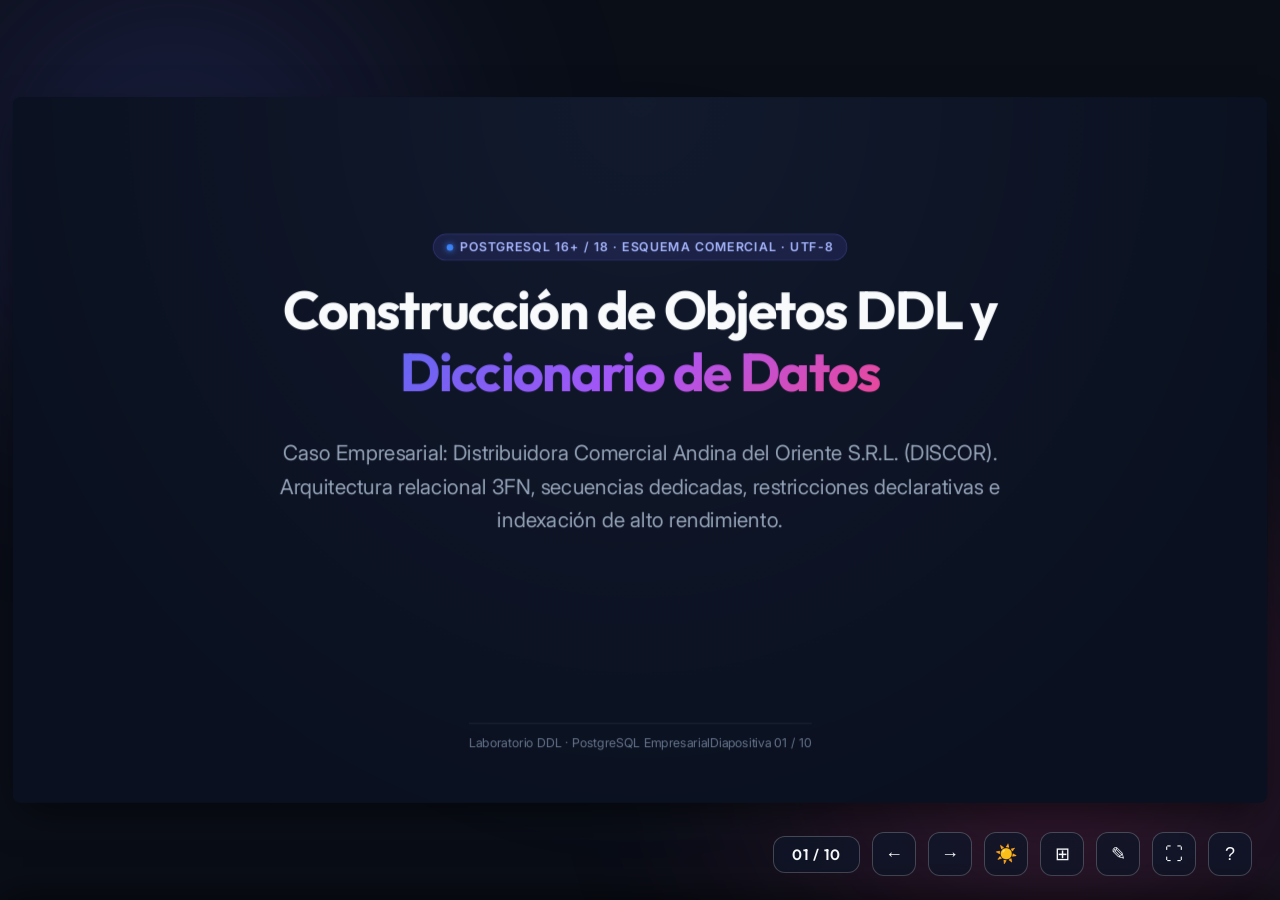
<file: index.html>
<!DOCTYPE html>
<html lang="es" data-theme="dark">
<head>
  <meta charset="UTF-8">
  <meta name="viewport" content="width=device-width, initial-scale=1.0">
  <title>Laboratorio DDL y Diccionario de Datos PostgreSQL — DISCOR S.R.L.</title>
  <link rel="stylesheet" href="./css/slides.css">
</head>
<body>

  <!-- Fondo Ambiental con Orbes Luminosos -->
  <div class="ambient-glow">
    <div class="ambient-orb ambient-orb-1"></div>
    <div class="ambient-orb ambient-orb-2"></div>
    <div class="ambient-orb ambient-orb-3"></div>
  </div>

  <!-- Barra de Progreso Superior -->
  <div id="progress-bar"></div>

  <!-- Viewport de la Presentación 16:9 con Auto-escalado -->
  <main id="deck-viewport">
    <div id="deck">

      <!-- ===================================================================
           DIAPOSITIVA 1: PORTADA & FICHA TÉCNICA EMPRESARIAL
           =================================================================== -->
      <section class="slide layout-title" data-slide="1" data-transition="slide">
        <div class="slide-body" style="align-items: center;">
          <div class="badge">
            <span class="badge-dot" style="background-color: #3b82f6; box-shadow: 0 0 10px #3b82f6;"></span>
            PostgreSQL 16+ / 18 &middot; Esquema comercial &middot; UTF-8
          </div>
          <h1 style="max-width: 1400px;">
            Construcción de Objetos DDL y <br>
            <span class="gradient-text">Diccionario de Datos</span>
          </h1>
          <p class="subtitle" style="max-width: 1150px;">
            Caso Empresarial: Distribuidora Comercial Andina del Oriente S.R.L. (DISCOR).<br>
            Arquitectura relacional 3FN, secuencias dedicadas, restricciones declarativas e indexación de alto rendimiento.
          </p>

          <div class="author-chip fragment">
            <div class="author-avatar" style="background: linear-gradient(135deg, #336791 0%, #6366f1 100%); font-size: 24px;">
              🐘
            </div>
            <div style="text-align: left;">
              <strong style="color: var(--text-main); font-size: 20px;">DISCOR S.R.L. — Arquitectura de Datos</strong>
              <div style="font-size: 16px; color: var(--text-muted); margin-top: 2px;">Importación, Almacenamiento Mayorista y Distribución &middot; PostgreSQL 16+</div>
            </div>
          </div>
        </div>

        <footer class="slide-footer">
          <span>Laboratorio DDL &middot; PostgreSQL Empresarial</span>
          <span>Diapositiva 01 / 10</span>
        </footer>

        <aside class="speaker-notes">
          <strong>Notas del Orador:</strong><br>
          Dar la bienvenida a la presentación técnica. Destacar que este laboratorio aborda la migración y formalización de la estructura de base de datos para DISCOR S.R.L. en PostgreSQL 16+/18, usando un esquema dedicado 'comercial' codificado en UTF-8.
        </aside>
      </section>

      <!-- ===================================================================
           DIAPOSITIVA 2: PROBLEMÁTICA OPERATIVA VS ARQUITECTURA 3FN
           =================================================================== -->
      <section class="slide" data-slide="2" data-transition="slide">
        <header class="slide-header">
          <div class="slide-title-wrap">
            <span class="badge">1. Justificación del Negocio</span>
            <h2>Problemática Operativa vs. Solución Relacional 3FN</h2>
          </div>
        </header>

        <div class="slide-body">
          <div class="split-cols">
            <!-- Problemas Previos -->
            <div class="glass-card fragment" style="border-left: 6px solid #ef4444;">
              <div class="card-icon" style="background: rgba(239, 68, 68, 0.15); border-color: rgba(239, 68, 68, 0.3); font-size: 32px;">⚠️</div>
              <h3 style="color: #f87171; font-size: 30px;">Gestión Anterior en Hojas de Cálculo</h3>
              <ul style="display: flex; flex-direction: column; gap: 16px; margin-top: 10px; color: var(--text-muted); font-size: 23px; padding-left: 24px;">
                <li><strong style="color: var(--text-main);">Quiebres de Inventario:</strong> Carencia de alertas automatizadas sobre umbrales de stock mínimo de seguridad.</li>
                <li><strong style="color: var(--text-main);">Duplicidad de SKUs:</strong> Errores tipográficos y códigos alfanuméricos repetidos en catálogo.</li>
                <li><strong style="color: var(--text-main);">Descontrol Crediticio:</strong> Ventas despachadas a clientes mayoristas excediendo límites de crédito autorizados.</li>
              </ul>
            </div>

            <!-- Solución PostgreSQL -->
            <div class="glass-card fragment" style="border-left: 6px solid #10b981;">
              <div class="card-icon emerald" style="font-size: 32px;">🛡️</div>
              <h3 style="color: #34d399; font-size: 30px;">Solución Relacional Normalizada</h3>
              <ul style="display: flex; flex-direction: column; gap: 16px; margin-top: 10px; color: var(--text-muted); font-size: 23px; padding-left: 24px;">
                <li><strong style="color: var(--text-main);">Tercera Forma Normal (3FN):</strong> Erradicación total de redundancias mediante llaves primarias y foráneas.</li>
                <li><strong style="color: var(--text-main);">Restricciones CHECK Nativas:</strong> Validación de precios, stocks no negativos y márgenes comerciales en el motor.</li>
                <li><strong style="color: var(--text-main);">Trazabilidad Transaccional:</strong> Generación independiente de identificadores y numeración fiscal correlativa.</li>
              </ul>
            </div>
          </div>
        </div>

        <footer class="slide-footer">
          <span>DISCOR S.R.L. abastece a supermercados, minimarkets, farmacias y canal HORECA</span>
          <span>Fundamentación &middot; Slide 02 / 10</span>
        </footer>

        <aside class="speaker-notes">
          <strong>Notas del Orador:</strong><br>
          Enfatizar los tres dolores que justificaron el proyecto: quiebres de stock por falta de alertas, duplicidad en SKUs e inconsistencia en saldos de crédito. Explicar cómo PostgreSQL 3FN resuelve esto a nivel infraestructura.
        </aside>
      </section>

      <!-- ===================================================================
           DIAPOSITIVA 3: LAS 6 ENTIDADES DEL MODELO RELACIONAL
           =================================================================== -->
      <section class="slide" data-slide="3" data-transition="slide">
        <header class="slide-header">
          <div class="slide-title-wrap">
            <span class="badge">2. Arquitectura de Entidades</span>
            <h2>Modelo Físico: Las Seis Tablas del Esquema Comercial</h2>
          </div>
        </header>

        <div class="slide-body">
          <div class="cards-grid-3">
            <div class="glass-card fragment">
              <div style="display: flex; align-items: center; justify-content: space-between;">
                <span class="badge" style="font-size: 15px; padding: 4px 12px;">Maestro</span>
                <span style="font-family: var(--font-mono); font-size: 16px; color: #a5b4fc; font-weight: 600;">PK: categoria_id</span>
              </div>
              <h3 style="font-size: 27px;">comercial.categorias</h3>
              <p style="font-size: 20px; line-height: 1.5;">Líneas de productos con código único estandarizado (ej. ABAR-01) y margen bruto mínimo exigido.</p>
            </div>

            <div class="glass-card fragment">
              <div style="display: flex; align-items: center; justify-content: space-between;">
                <span class="badge" style="font-size: 15px; padding: 4px 12px; background: rgba(6, 182, 212, 0.15); border-color: rgba(6, 182, 212, 0.3); color: #67e8f9;">Maestro</span>
                <span style="font-family: var(--font-mono); font-size: 16px; color: #67e8f9; font-weight: 600;">PK: proveedor_id</span>
              </div>
              <h3 style="font-size: 27px;">comercial.proveedores</h3>
              <p style="font-size: 20px; line-height: 1.5;">Padrón de fabricantes e importadores con NIT fiscal único, validación de correo corporativo y ciudad sede.</p>
            </div>

            <div class="glass-card fragment">
              <div style="display: flex; align-items: center; justify-content: space-between;">
                <span class="badge" style="font-size: 15px; padding: 4px 12px; background: rgba(16, 185, 129, 0.15); border-color: rgba(16, 185, 129, 0.3); color: #6ee7b7;">Catálogo</span>
                <span style="font-family: var(--font-mono); font-size: 16px; color: #6ee7b7; font-weight: 600;">PK: producto_id</span>
              </div>
              <h3 style="font-size: 27px;">comercial.productos</h3>
              <p style="font-size: 20px; line-height: 1.5;">Catálogo con SKU único, FK a categoría y proveedor, unidad logística, costos, precios y stock mínimo.</p>
            </div>

            <div class="glass-card fragment">
              <div style="display: flex; align-items: center; justify-content: space-between;">
                <span class="badge" style="font-size: 15px; padding: 4px 12px; background: rgba(245, 158, 11, 0.15); border-color: rgba(245, 158, 11, 0.3); color: #fcd34d;">Cartera</span>
                <span style="font-family: var(--font-mono); font-size: 16px; color: #fcd34d; font-weight: 600;">PK: cliente_id</span>
              </div>
              <h3 style="font-size: 27px;">comercial.clientes</h3>
              <p style="font-size: 20px; line-height: 1.5;">Clientes clasificados en segmentos (SUPERMERCADO, MAYORISTA...), cupo de crédito y estado crediticio.</p>
            </div>

            <div class="glass-card fragment">
              <div style="display: flex; align-items: center; justify-content: space-between;">
                <span class="badge" style="font-size: 15px; padding: 4px 12px; background: rgba(236, 72, 153, 0.15); border-color: rgba(236, 72, 153, 0.3); color: #f472b6;">Transaccional</span>
                <span style="font-family: var(--font-mono); font-size: 16px; color: #f472b6; font-weight: 600;">PK: pedido_id</span>
              </div>
              <h3 style="font-size: 27px;">comercial.pedidos</h3>
              <p style="font-size: 20px; line-height: 1.5;">Cabecera de órdenes de venta vinculada a clientes, número fiscal correlativo, canal de venta y totales.</p>
            </div>

            <div class="glass-card fragment">
              <div style="display: flex; align-items: center; justify-content: space-between;">
                <span class="badge" style="font-size: 15px; padding: 4px 12px; background: rgba(168, 85, 247, 0.15); border-color: rgba(168, 85, 247, 0.3); color: #d8b4fe;">Detalle</span>
                <span style="font-family: var(--font-mono); font-size: 16px; color: #d8b4fe; font-weight: 600;">PK: detalle_id (Identity)</span>
              </div>
              <h3 style="font-size: 27px;">comercial.detalle_pedidos</h3>
              <p style="font-size: 20px; line-height: 1.5;">Líneas facturadas con FK a pedido (CASCADE) y producto (RESTRICT), cantidad, descuento (máx 50%) y subtotal.</p>
            </div>
          </div>
        </div>

        <footer class="slide-footer">
          <span>Relaciones 1:N aseguradas mediante llaves foráneas con reglas de actualización en cascada</span>
          <span>Diccionario de Datos &middot; Slide 03 / 10</span>
        </footer>

        <aside class="speaker-notes">
          <strong>Notas del Orador:</strong><br>
          Recorrer las 6 entidades mostrando cómo se dividen en 3 capas: Maestros (categorías y proveedores), Catálogo y Cartera (productos y clientes), y Transaccional (pedidos y detalle de pedidos).
        </aside>
      </section>

      <!-- ===================================================================
           DIAPOSITIVA 4: CATÁLOGO DE SECUENCIAS INDEPENDIENTES
           =================================================================== -->
      <section class="slide" data-slide="4" data-transition="slide">
        <header class="slide-header">
          <div class="slide-title-wrap">
            <span class="badge">3. Generadores Numéricos</span>
            <h2>Secuencias Independientes y Vinculación Formal (OWNED BY)</h2>
          </div>
        </header>

        <div class="slide-body">
          <div class="split-cols">
            <!-- Tabla de Secuencias -->
            <div class="glass-card fragment" style="padding: 28px;">
              <h3 style="margin-bottom: 18px; font-size: 26px; color: #a5b4fc;">Configuración de Generadores de Secuencia</h3>
              <div style="display: flex; flex-direction: column; gap: 12px; font-size: 18px;">
                <div style="display: flex; justify-content: space-between; padding: 10px 14px; background: rgba(255,255,255,0.04); border-radius: 8px;">
                  <code style="font-size: 17px;">seq_categoria_id</code>
                  <span style="color: var(--accent-cyan); font-weight: 600;">START 10, INCREMENT 10, CACHE 10</span>
                </div>
                <div style="display: flex; justify-content: space-between; padding: 10px 14px; background: rgba(255,255,255,0.04); border-radius: 8px;">
                  <code style="font-size: 17px;">seq_proveedor_id</code>
                  <span style="color: var(--accent-cyan); font-weight: 600;">START 100, INCREMENT 1, CACHE 20</span>
                </div>
                <div style="display: flex; justify-content: space-between; padding: 10px 14px; background: rgba(255,255,255,0.04); border-radius: 8px;">
                  <code style="font-size: 17px;">seq_producto_id</code>
                  <span style="color: var(--accent-cyan); font-weight: 600;">START 1000, INCREMENT 1, CACHE 50</span>
                </div>
                <div style="display: flex; justify-content: space-between; padding: 10px 14px; background: rgba(255,255,255,0.04); border-radius: 8px;">
                  <code style="font-size: 17px;">seq_cliente_id</code>
                  <span style="color: var(--accent-cyan); font-weight: 600;">START 5000, INCREMENT 1, CACHE 20</span>
                </div>
                <div style="display: flex; justify-content: space-between; padding: 10px 14px; background: rgba(255,255,255,0.04); border-radius: 8px;">
                  <code style="font-size: 17px;">seq_pedido_id</code>
                  <span style="color: var(--accent-cyan); font-weight: 600;">START 1, INCREMENT 1, CACHE 50</span>
                </div>
                <div style="display: flex; justify-content: space-between; padding: 10px 14px; background: rgba(236,72,153,0.15); border: 1px solid rgba(236,72,153,0.3); border-radius: 8px;">
                  <code style="color: #f472b6; font-weight: 700; font-size: 17px;">seq_nro_factura</code>
                  <span style="color: #f472b6; font-weight: 700;">START 100001 &middot; NO CYCLE (Fiscal)</span>
                </div>
              </div>
            </div>

            <!-- Principio OWNED BY -->
            <div class="code-window fragment">
              <div class="code-titlebar">
                <div class="code-dots">
                  <div class="code-dot dot-red"></div>
                  <div class="code-dot dot-yellow"></div>
                  <div class="code-dot dot-green"></div>
                </div>
                <span style="font-family: var(--font-mono); font-size: 15px; color: #94a3b8;">vinculacion_secuencias.sql</span>
                <div></div>
              </div>
              <pre class="code-content" style="font-size: 21px; padding: 22px 26px;"><code><span class="code-comment">-- Sincronizar propiedad en catálogo interno</span>
<span class="code-keyword">ALTER SEQUENCE</span> comercial.seq_categoria_id 
  <span class="code-keyword">OWNED BY</span> comercial.categorias.categoria_id;

<span class="code-keyword">ALTER SEQUENCE</span> comercial.seq_producto_id 
  <span class="code-keyword">OWNED BY</span> comercial.productos.producto_id;

<span class="code-comment">-- Secuencia fiscal vinculada a pedidos</span>
<span class="code-keyword">ALTER SEQUENCE</span> comercial.seq_nro_factura 
  <span class="code-keyword">OWNED BY</span> comercial.pedidos.nro_factura;</code></pre>
              <div style="padding: 18px 26px; background: rgba(99, 102, 241, 0.08); border-top: 1px solid rgba(255,255,255,0.08); font-size: 18px; color: var(--text-muted); line-height: 1.5;">
                🎯 <strong>Garantía:</strong> Si la tabla o columna se elimina con <code>DROP</code>, la secuencia asociada se mantiene sincronizada sin dejar objetos huérfanos.
              </div>
            </div>
          </div>
        </div>

        <footer class="slide-footer">
          <span>Uso de CACHE en memoria para optimizar inserciones masivas en concurrencia alta</span>
          <span>Secuencias DDL &middot; Slide 04 / 10</span>
        </footer>

        <aside class="speaker-notes">
          <strong>Notas del Orador:</strong><br>
          Explicar la diferencia entre la secuencia técnica (ID del pedido) y la secuencia fiscal (nro_factura iniciando en 100001 con NO CYCLE). Detallar la cláusula OWNED BY para garantizar gobierno del catálogo de datos.
        </aside>
      </section>

      <!-- ===================================================================
           DIAPOSITIVA 5: REGLAS DE NEGOCIO Y RESTRICCIONES CHECK
           =================================================================== -->
      <section class="slide" data-slide="5" data-transition="slide">
        <header class="slide-header">
          <div class="slide-title-wrap">
            <span class="badge">4. Blindaje del Dominio</span>
            <h2>Restricciones Declarativas (CHECK & UNIQUE)</h2>
          </div>
        </header>

        <div class="slide-body">
          <div class="cards-grid-4">
            <div class="glass-card fragment">
              <div class="card-icon" style="font-size: 32px;">💰</div>
              <h3 style="font-size: 24px;">Control de Precios</h3>
              <code style="font-size: 15px; color: #67e8f9; background: rgba(6,182,212,0.1); padding: 4px 8px; border-radius: 4px; font-weight: 600;">ck_productos_precios</code>
              <p style="font-size: 19px; margin-top: 10px; line-height: 1.5;">
                <code>costo_unitario > 0</code><br>
                <code>precio_venta >= costo_unitario</code>
              </p>
              <span style="font-size: 16px; color: var(--text-subtle);">Evita vender a pérdida o con costo cero.</span>
            </div>

            <div class="glass-card fragment">
              <div class="card-icon emerald" style="font-size: 32px;">📦</div>
              <h3 style="font-size: 24px;">Stock No Negativo</h3>
              <code style="font-size: 15px; color: #6ee7b7; background: rgba(16,185,129,0.1); padding: 4px 8px; border-radius: 4px; font-weight: 600;">ck_productos_stock</code>
              <p style="font-size: 19px; margin-top: 10px; line-height: 1.5;">
                <code>stock_actual >= 0</code><br>
                <code>stock_minimo >= 0</code>
              </p>
              <span style="font-size: 16px; color: var(--text-subtle);">Blindaje estricto de existencias físicas.</span>
            </div>

            <div class="glass-card fragment">
              <div class="card-icon pink" style="font-size: 32px;">👥</div>
              <h3 style="font-size: 24px;">Segmentos y Crédito</h3>
              <code style="font-size: 15px; color: #f472b6; background: rgba(236,72,153,0.1); padding: 4px 8px; border-radius: 4px; font-weight: 600;">ck_clientes_segmento</code>
              <p style="font-size: 18px; margin-top: 10px; line-height: 1.5;">
                <code>SUPERMERCADO</code>, <code>MAYORISTA</code>, <code>MINIMARKET</code>, <code>HORECA</code>.<br>
                <code>limite_credito >= 0</code>
              </p>
              <span style="font-size: 16px; color: var(--text-subtle);">Gobernanza comercial por plaza.</span>
            </div>

            <div class="glass-card fragment">
              <div class="card-icon" style="background: rgba(245,158,11,0.15); border-color: rgba(245,158,11,0.3); font-size: 32px;">🧾</div>
              <h3 style="font-size: 24px;">Ecuación Contable</h3>
              <code style="font-size: 15px; color: #fcd34d; background: rgba(245,158,11,0.1); padding: 4px 8px; border-radius: 4px; font-weight: 600;">ck_pedidos_totales</code>
              <p style="font-size: 18px; margin-top: 10px; line-height: 1.5;">
                <code>total_neto = total_bruto - total_descuento</code><br>
                Descuento máx. 50%.
              </p>
              <span style="font-size: 16px; color: var(--text-subtle);">Consistencia matemática exigible.</span>
            </div>
          </div>
        </div>

        <footer class="slide-footer">
          <span>Las reglas de negocio se ejecutan en el kernel de PostgreSQL sin depender exclusivamente del frontend</span>
          <span>Integridad Declarativa &middot; Slide 05 / 10</span>
        </footer>

        <aside class="speaker-notes">
          <strong>Notas del Orador:</strong><br>
          Enfatizar la importancia de llevar la validación al nivel de la base de datos (in-engine). Ni un solo registro con precio menor al costo o con stock negativo puede ser insertado, sin importar qué aplicación ejecute el INSERT.
        </aside>
      </section>

      <!-- ===================================================================
           DIAPOSITIVA 6: CONSTRUCCIÓN DDL TRANSACCIONAL
           =================================================================== -->
      <section class="slide" data-slide="6" data-transition="slide">
        <header class="slide-header">
          <div class="slide-title-wrap">
            <span class="badge">5. Implementación DDL</span>
            <h2>Script DDL: Integridad Referencial y Claves de Identidad</h2>
          </div>
        </header>

        <div class="slide-body">
          <div class="split-cols">
            <div>
              <h3 style="font-size: 32px; margin-bottom: 18px;">Políticas Referenciales Avanzadas</h3>
              <p style="margin-bottom: 22px; font-size: 22px; line-height: 1.55;">
                El diseño implementa políticas diferenciales de borrado y actualización para garantizar la integridad histórica del negocio:
              </p>
              <div class="glass-card fragment" style="margin-bottom: 18px;">
                <strong style="color: #6ee7b7; font-size: 21px;">🔒 ON DELETE RESTRICT (Maestros)</strong>
                <p style="font-size: 19px; margin-top: 6px;">
                  Impide eliminar categorías, proveedores o clientes si tienen productos o pedidos históricos relacionados.
                </p>
              </div>
              <div class="glass-card fragment">
                <strong style="color: #f472b6; font-size: 21px;">⚡ ON DELETE CASCADE (Detalles)</strong>
                <p style="font-size: 19px; margin-top: 6px;">
                  La eliminación de un pedido borra automáticamente sus líneas de detalle asociadas, evitando registros fantasma.
                </p>
              </div>
            </div>

            <!-- Ventana de Código DDL -->
            <div class="code-window fragment">
              <div class="code-titlebar">
                <div class="code-dots">
                  <div class="code-dot dot-red"></div>
                  <div class="code-dot dot-yellow"></div>
                  <div class="code-dot dot-green"></div>
                </div>
                <span style="font-family: var(--font-mono); font-size: 15px; color: #94a3b8;">02_creacion_tablas_ddl.sql</span>
                <div></div>
              </div>
              <pre class="code-content" style="font-size: 21px; line-height: 1.6; padding: 22px 26px;"><code><span class="code-comment">-- Detalle Transaccional de Pedidos</span>
<span class="code-keyword">CREATE TABLE</span> comercial.detalle_pedidos (
  detalle_id <span class="code-fn">BIGINT GENERATED ALWAYS AS IDENTITY</span> 
             <span class="code-keyword">PRIMARY KEY</span>,
  pedido_id   <span class="code-fn">INTEGER NOT NULL</span>,
  producto_id <span class="code-fn">INTEGER NOT NULL</span>,
  cantidad    <span class="code-fn">INTEGER NOT NULL CHECK</span> (cantidad > 0),
  precio_aplicado <span class="code-fn">NUMERIC(12,2) NOT NULL</span>,
  subtotal_linea  <span class="code-fn">NUMERIC(14,2) NOT NULL</span>,
  <span class="code-keyword">CONSTRAINT</span> uq_detalle_pedido_prod 
             <span class="code-keyword">UNIQUE</span> (pedido_id, producto_id),
  <span class="code-keyword">CONSTRAINT</span> fk_detalle_pedido 
             <span class="code-keyword">FOREIGN KEY</span> (pedido_id) 
             <span class="code-keyword">REFERENCES</span> comercial.pedidos 
             <span class="code-keyword">ON UPDATE CASCADE ON DELETE CASCADE</span>
);</code></pre>
            </div>
          </div>
        </div>

        <footer class="slide-footer">
          <span>Uso del estándar SQL ANSI: GENERATED ALWAYS AS IDENTITY</span>
          <span>Construcción DDL &middot; Slide 06 / 10</span>
        </footer>

        <aside class="speaker-notes">
          <strong>Notas del Orador:</strong><br>
          Destacar la restricción UNIQUE(pedido_id, producto_id) para evitar que el mismo producto se duplique en dos renglones de la misma factura, obligando a consolidar cantidades.
        </aside>
      </section>

      <!-- ===================================================================
           DIAPOSITIVA 7: ESTRATEGIA DE ÍNDICES DE ALTO RENDIMIENTO
           =================================================================== -->
      <section class="slide" data-slide="7" data-transition="slide">
        <header class="slide-header">
          <div class="slide-title-wrap">
            <span class="badge">6. Optimización del Motor</span>
            <h2>Estrategia de Indexación: B-Tree Compuestos y Parciales</h2>
          </div>
        </header>

        <div class="slide-body">
          <div class="split-cols">
            <!-- Fundamento de Índices -->
            <div>
              <p style="font-size: 23px; line-height: 1.6; margin-bottom: 24px;">
                PostgreSQL indexa automáticamente las restricciones <code style="color: #a5b4fc;">PRIMARY KEY</code> y <code style="color: #a5b4fc;">UNIQUE</code>, pero <strong>NO indexa de forma automática las Foreign Keys</strong>. Se diseñaron índices secundarios orientados a los patrones de consulta de alta frecuencia:
              </p>

              <div class="glass-card fragment" style="margin-bottom: 18px;">
                <h4 style="color: #67e8f9; font-size: 22px; margin-bottom: 6px;">Filtros Cruzados y Kardex</h4>
                <p style="font-size: 19px;">
                  <code>idx_productos_cat_prov</code> y <code>idx_detalle_producto</code> aceleran consultas de compras por proveedor y rotación de inventarios.
                </p>
              </div>

              <div class="glass-card fragment">
                <h4 style="color: #f472b6; font-size: 22px; margin-bottom: 6px;">Historial y Estados de Cuenta</h4>
                <p style="font-size: 19px;">
                  <code>idx_pedidos_cliente_fecha</code> con ordenamiento <code>DESC</code> optimiza la consulta de últimos pedidos sin requerir sort en disco.
                </p>
              </div>
            </div>

            <!-- Índice Parcial Destacado -->
            <div class="glass-card fragment" style="border: 2px solid #6366f1; background: rgba(99, 102, 241, 0.08); padding: 34px;">
              <span class="badge" style="background: rgba(99, 102, 241, 0.25); border-color: #6366f1; color: #ffffff; font-size: 17px; padding: 6px 16px;">⭐ Índice Parcial Especializado</span>
              <h3 style="font-size: 28px; margin-top: 14px;">Monitoreo Inmediato de Quiebres de Stock</h3>
              
              <div class="code-window" style="margin-top: 16px;">
                <pre class="code-content" style="font-size: 19px; padding: 18px 22px;"><code><span class="code-keyword">CREATE INDEX</span> idx_productos_bajo_stock
  <span class="code-keyword">ON</span> comercial.productos (stock_actual, stock_minimo)
  <span class="code-keyword">WHERE</span> activo = <span class="code-fn">TRUE</span>;</code></pre>
              </div>

              <ul style="display: flex; flex-direction: column; gap: 10px; margin-top: 16px; font-size: 19px; color: var(--text-muted); padding-left: 22px;">
                <li>Indexa <strong>únicamente</strong> artículos activos en catálogo.</li>
                <li>Reduce drásticamente el tamaño del índice en disco (menor I/O).</li>
                <li>Permite que las alertas de reposición a almacén respondan en &lt; 2 milisegundos.</li>
              </ul>
            </div>
          </div>
        </div>

        <footer class="slide-footer">
          <span>Plan de ejecución verificado con EXPLAIN ANALYZE en PostgreSQL</span>
          <span>Rendimiento &middot; Slide 07 / 10</span>
        </footer>

        <aside class="speaker-notes">
          <strong>Notas del Orador:</strong><br>
          Resaltar que un índice parcial con WHERE activo = TRUE consume significativamente menos memoria RAM del buffer cache y es mucho más rápido de recorrer que un índice completo sobre toda la tabla.
        </aside>
      </section>

      <!-- ===================================================================
           DIAPOSITIVA 8: EVOLUCIÓN DEL ESQUEMA MEDIANTE ALTER TABLE
           =================================================================== -->
      <section class="slide" data-slide="8" data-transition="slide">
        <header class="slide-header">
          <div class="slide-title-wrap">
            <span class="badge">7. Ciclo de Vida y Evolución</span>
            <h2>Evolución Transaccional del Esquema (ALTER TABLE)</h2>
          </div>
        </header>

        <div class="slide-body">
          <div class="cards-grid-3">
            <div class="glass-card fragment">
              <div class="card-icon cyan" style="font-size: 32px;">🚚</div>
              <h3 style="font-size: 28px;">Canales Comerciales</h3>
              <p style="font-size: 20px; line-height: 1.5;">
                Incorporación de la columna <code>canal_venta</code> con validación restringida:
              </p>
              <div style="background: rgba(255,255,255,0.04); padding: 12px 16px; border-radius: 8px; font-family: var(--font-mono); font-size: 17px; color: #a5b4fc; margin-top: 10px; line-height: 1.5;">
                PREVENTA_MOVIL<br>
                MOSTRADOR<br>
                B2B_WEB &middot; TELEVENTA
              </div>
            </div>

            <div class="glass-card fragment">
              <div class="card-icon pink" style="font-size: 32px;">📅</div>
              <h3 style="font-size: 28px;">Consistencia Temporal</h3>
              <p style="font-size: 20px; line-height: 1.5;">
                Restricción <code>ck_pedidos_fechas</code> para evitar anomalías cronológicas:
              </p>
              <div style="background: rgba(255,255,255,0.04); padding: 12px 16px; border-radius: 8px; font-family: var(--font-mono); font-size: 17px; color: #f472b6; margin-top: 10px; line-height: 1.5;">
                fecha_entrega IS NULL<br>
                OR fecha_entrega >= <br>
                CAST(fecha_emision AS DATE)
              </div>
            </div>

            <div class="glass-card fragment">
              <div class="card-icon emerald" style="font-size: 32px;">⏱️</div>
              <h3 style="font-size: 28px;">Auditoría de Actualización</h3>
              <p style="font-size: 20px; line-height: 1.5;">
                Atributo para trazabilidad de cambios en precios o fichas técnicas:
              </p>
              <div style="background: rgba(255,255,255,0.04); padding: 12px 16px; border-radius: 8px; font-family: var(--font-mono); font-size: 17px; color: #6ee7b7; margin-top: 10px; line-height: 1.5;">
                ultima_actualizacion<br>
                TIMESTAMPTZ NOT NULL<br>
                DEFAULT CURRENT_TIMESTAMP
              </div>
            </div>
          </div>
        </div>

        <footer class="slide-footer">
          <span>Modificaciones DDL ejecutadas sin interrupción de servicio (Online Schema Evolution)</span>
          <span>Evolución &middot; Slide 08 / 10</span>
        </footer>

        <aside class="speaker-notes">
          <strong>Notas del Orador:</strong><br>
          Demostrar cómo el modelo de DISCOR fue capaz de incorporar nuevos requerimientos de negocio (venta móvil de preventistas y tienda web B2B) mediante ALTER TABLE sin recrear la base de datos.
        </aside>
      </section>

      <!-- ===================================================================
           DIAPOSITIVA 9: AUDITORÍA CON EL DICCIONARIO DE DATOS
           =================================================================== -->
      <section class="slide" data-slide="9" data-transition="slide">
        <header class="slide-header">
          <div class="slide-title-wrap">
            <span class="badge">8. Metadatos del Sistema</span>
            <h2>Auditoría del Diccionario de Datos: Estándar vs. Catálogo Nativo</h2>
          </div>
        </header>

        <div class="slide-body">
          <div class="split-cols">
            <div class="glass-card fragment">
              <div style="display: flex; align-items: center; gap: 14px; margin-bottom: 12px;">
                <span class="card-icon" style="font-size: 26px;">🌐</span>
                <h3 style="font-size: 26px;">Capa Estándar ANSI SQL</h3>
              </div>
              <code style="color: #67e8f9; font-size: 18px; font-weight: 600;">information_schema</code>
              <p style="margin-top: 14px; font-size: 20px; line-height: 1.5;">
                Vistas normalizadas y portables entre diferentes motores relacionales:
              </p>
              <ul style="display: flex; flex-direction: column; gap: 10px; margin-top: 12px; font-size: 19px; color: var(--text-muted); padding-left: 22px;">
                <li><code>tables</code>: Tipos de objetos y esquemas.</li>
                <li><code>columns</code>: Nombres, posiciones ordinales y tipos de datos.</li>
                <li><code>table_constraints</code>: Llaves primarias, foráneas y restricciones CHECK.</li>
              </ul>
            </div>

            <div class="glass-card fragment">
              <div style="display: flex; align-items: center; gap: 14px; margin-bottom: 12px;">
                <span class="card-icon pink" style="font-size: 26px;">⚙️</span>
                <h3 style="font-size: 26px;">Capa Nativa del Motor</h3>
              </div>
              <code style="color: #f472b6; font-size: 18px; font-weight: 600;">pg_catalog</code>
              <p style="margin-top: 14px; font-size: 20px; line-height: 1.5;">
                Estructura interna de alto rendimiento enriquecida mediante <code>COMMENT ON</code>:
              </p>
              <ul style="display: flex; flex-direction: column; gap: 10px; margin-top: 12px; font-size: 19px; color: var(--text-muted); padding-left: 22px;">
                <li><code>pg_class & pg_attribute</code>: Tablas y atributos internos.</li>
                <li><code>obj_description() & col_description()</code>: Documentación descriptiva viva.</li>
                <li><code>pg_sequences & pg_indexes</code>: Métricas operativas de secuencias e índices.</li>
              </ul>
            </div>
          </div>
        </div>

        <footer class="slide-footer">
          <span>La documentación técnica reside directamente dentro del catálogo de la base de datos</span>
          <span>Diccionario de Datos &middot; Slide 09 / 10</span>
        </footer>

        <aside class="speaker-notes">
          <strong>Notas del Orador:</strong><br>
          Explicar cómo la sentencia COMMENT ON permite almacenar la documentación funcional en la misma base de datos, accesible mediante vistas del diccionario y herramientas como DBeaver o pgAdmin.
        </aside>
      </section>

      <!-- ===================================================================
           DIAPOSITIVA 10: VISTA CONSOLIDADA Y CONCLUSIONES
           =================================================================== -->
      <section class="slide layout-title" data-slide="10" data-transition="slide">
        <div class="slide-body" style="align-items: center;">
          <div class="badge">
            <span class="badge-dot" style="background-color: #10b981; box-shadow: 0 0 10px #10b981;"></span>
            Entregable Final Consolidado
          </div>
          <h1 style="font-size: 70px;">
            Vista <span class="gradient-text">vw_diccionario_datos</span>
          </h1>
          <p class="subtitle" style="max-width: 1100px; font-size: 30px;">
            Objeto SQL centralizado que agrupa tablas, orden de columnas, tipos nativos de PostgreSQL, nulabilidad, clasificación de llaves (PK, FK, UNIQUE con <code>STRING_AGG</code>) y glosario documental.
          </p>

          <div class="cards-grid-3 fragment" style="max-width: 1200px; text-align: left; margin-top: 10px;">
            <div class="glass-card" style="padding: 26px;">
              <strong style="color: #6ee7b7; font-size: 21px;">✅ Integridad Garantizada</strong>
              <p style="font-size: 18px; margin-top: 8px; line-height: 1.5;">Cero inconsistencias crediticias y blindaje de márgenes comerciales mínimos.</p>
            </div>
            <div class="glass-card" style="padding: 26px;">
              <strong style="color: #67e8f9; font-size: 21px;">⚡ Máximo Rendimiento</strong>
              <p style="font-size: 18px; margin-top: 8px; line-height: 1.5;">Alertas de quiebre de stock en &lt; 2ms gracias a índices parciales especializados.</p>
            </div>
            <div class="glass-card" style="padding: 26px;">
              <strong style="color: #f472b6; font-size: 21px;">📖 Gobernanza Viva</strong>
              <p style="font-size: 18px; margin-top: 8px; line-height: 1.5;">Diccionario de datos auditable en tiempo real por el equipo de TI y analítica.</p>
            </div>
          </div>

          <!-- Botones de Acción -->
          <div style="display: flex; gap: 18px; margin-top: 24px;" class="fragment">
            <button class="author-chip" style="cursor: pointer; background: var(--gradient-brand); border: none; padding: 14px 30px; font-size: 18px; font-weight: 600; color: #ffffff;" onclick="window.presentation.toggleTheme()">
              🌓 Alternar Modo Claro / Oscuro (T)
            </button>
            <button class="author-chip" style="cursor: pointer; padding: 14px 30px; font-size: 18px; font-weight: 600; color: var(--text-main);" onclick="window.print()">
              🖨️ Exportar a PDF (Ctrl + P)
            </button>
            <button class="author-chip" style="cursor: pointer; padding: 14px 30px; font-size: 18px; font-weight: 600; color: var(--text-main);" onclick="window.presentation.toggleSorter()">
              ⊞ Ver las 10 Diapositivas (O)
            </button>
          </div>
        </div>

        <footer class="slide-footer">
          <span>Caso de Éxito DISCOR S.R.L. &middot; Implementación PostgreSQL 16+ Finalizada</span>
          <span>Conclusiones &middot; Slide 10 / 10</span>
        </footer>

        <aside class="speaker-notes">
          <strong>Notas del Orador:</strong><br>
          Concluir la sesión repasando los 3 pilares logrados: integridad total, alta velocidad con indexación inteligente y gobernanza del diccionario de datos. Invitar a la audiencia a preguntas y mostrar el cambio de tema claro/oscuro.
        </aside>
      </section>

    </div>
  </main>

  <!-- Controles Flotantes Inferiores -->
  <nav id="nav-controls" aria-label="Controles de navegación">
    <div id="slide-counter-badge">01 / 10</div>
    <button id="btn-prev" class="btn-ctrl" title="Anterior (←)">←</button>
    <button id="btn-next" class="btn-ctrl" title="Siguiente (→)">→</button>
    <button id="btn-theme" class="btn-ctrl" title="Modo Claro / Oscuro (T)">☀️</button>
    <button id="btn-sorter" class="btn-ctrl" title="Organizador de Diapositivas (O)">⊞</button>
    <button id="btn-notes" class="btn-ctrl" title="Notas del Presentador (N)">✎</button>
    <button id="btn-fullscreen" class="btn-ctrl" title="Pantalla Completa (F)">⛶</button>
    <button id="btn-help" class="btn-ctrl" title="Atajos de Teclado (?)">?</button>
  </nav>

  <!-- Organizador de Diapositivas (Slide Sorter) -->
  <aside id="slide-sorter">
    <div class="sorter-header">
      <h2>Organizador de Diapositivas (DISCOR S.R.L.)</h2>
      <button id="btn-close-sorter" class="btn-ctrl">✕</button>
    </div>
    <div class="sorter-grid"></div>
  </aside>

  <!-- Panel Desplegable de Notas del Presentador -->
  <aside id="speaker-notes-drawer">
    <div class="notes-header">
      <span>Notas del Presentador &middot; Guía de Exposición</span>
      <button id="btn-close-notes" class="btn-ctrl" style="width: 32px; height: 32px; font-size: 14px;">✕</button>
    </div>
    <div id="notes-content"></div>
  </aside>

  <!-- Modal de Atajos de Teclado -->
  <div id="help-modal">
    <div class="help-card">
      <div style="display: flex; justify-content: space-between; align-items: center; margin-bottom: 24px;">
        <h3 style="margin: 0; font-size: 26px;">Atajos de Teclado</h3>
        <button id="btn-close-help" class="btn-ctrl" style="width: 32px; height: 32px; font-size: 14px;">✕</button>
      </div>

      <div class="shortcut-row">
        <span>Siguiente paso / diapositiva</span>
        <span class="shortcut-key">→ / Espacio / AvPág</span>
      </div>
      <div class="shortcut-row">
        <span>Paso anterior / diapositiva</span>
        <span class="shortcut-key">← / RePág</span>
      </div>
      <div class="shortcut-row">
        <span>Modo Oscuro / Modo Claro</span>
        <span class="shortcut-key">T</span>
      </div>
      <div class="shortcut-row">
        <span>Organizador en Cuadrícula</span>
        <span class="shortcut-key">O</span>
      </div>
      <div class="shortcut-row">
        <span>Notas del Presentador</span>
        <span class="shortcut-key">N</span>
      </div>
      <div class="shortcut-row">
        <span>Pantalla Completa</span>
        <span class="shortcut-key">F</span>
      </div>
      <div class="shortcut-row">
        <span>Primera / Última diapositiva</span>
        <span class="shortcut-key">Inicio / Fin</span>
      </div>
      <div class="shortcut-row">
        <span>Cerrar paneles / modales</span>
        <span class="shortcut-key">Escape</span>
      </div>
    </div>
  </div>

  <script src="./js/slides.js"></script>
</body>
</html>
</file>
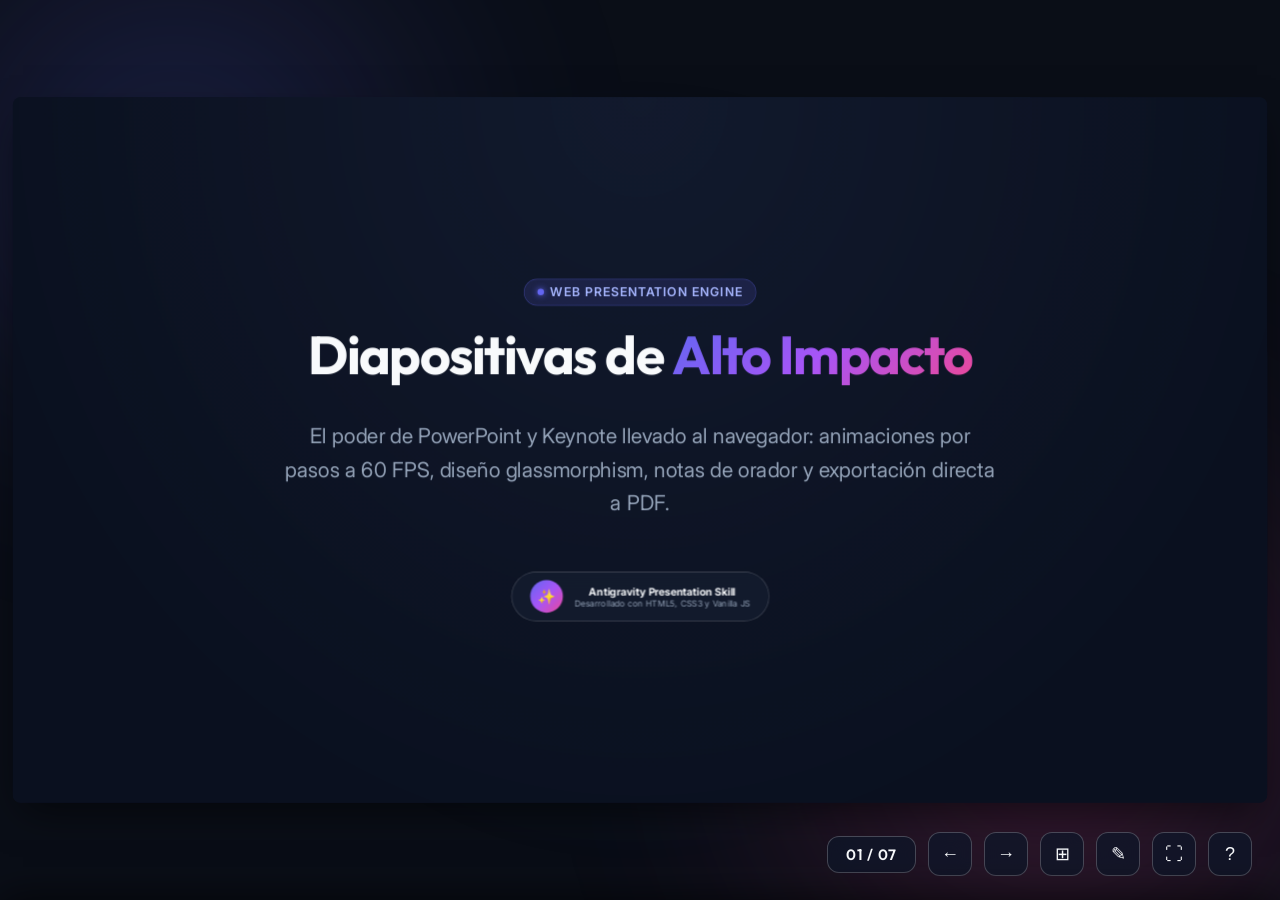
<file: .agents/skills/web-presentations/examples/demo-presentation.html>
<!DOCTYPE html>
<html lang="es">
<head>
  <meta charset="UTF-8">
  <meta name="viewport" content="width=device-width, initial-scale=1.0">
  <title>Presentación Interactiva Next-Gen | HTML, CSS & JS</title>
  <link rel="stylesheet" href="../resources/slides.css">
</head>
<body>

  <!-- Fondo Ambiental con Efecto Glow -->
  <div class="ambient-glow">
    <div class="ambient-orb ambient-orb-1"></div>
    <div class="ambient-orb ambient-orb-2"></div>
    <div class="ambient-orb ambient-orb-3"></div>
  </div>

  <!-- Barra de Progreso Superior -->
  <div id="progress-bar"></div>

  <!-- Contenedor 16:9 con Auto-escalado Dinámico -->
  <main id="deck-viewport">
    <div id="deck">

      <!-- ========================================================
           SLIDE 1: PORTADA PRINCIPAL (Hero Presentation)
           ======================================================== -->
      <section class="slide layout-title" data-slide="1" data-transition="slide">
        <div class="slide-body" style="align-items: center;">
          <div class="badge">
            <span class="badge-dot"></span>
            Web Presentation Engine
          </div>
          <h1>Diapositivas de <span class="gradient-text">Alto Impacto</span></h1>
          <p class="subtitle">
            El poder de PowerPoint y Keynote llevado al navegador: animaciones por pasos a 60 FPS, diseño glassmorphism, notas de orador y exportación directa a PDF.
          </p>
          <div class="author-chip">
            <div class="author-avatar">✨</div>
            <div>
              <strong style="color: #f8fafc; font-size: 16px;">Antigravity Presentation Skill</strong>
              <div style="font-size: 13px; color: #94a3b8;">Desarrollado con HTML5, CSS3 y Vanilla JS</div>
            </div>
          </div>
        </div>

        <aside class="speaker-notes">
          Abrir la sesión saludando a la audiencia. Explicar que toda la presentación corre 100% en el navegador sin dependencias externas ni software propietario.
        </aside>
      </section>

      <!-- ========================================================
           SLIDE 2: EL PROBLEMA VS LA SOLUCIÓN (Split 2 Cols)
           ======================================================== -->
      <section class="slide" data-slide="2" data-transition="slide">
        <header class="slide-header">
          <div class="slide-title-wrap">
            <span class="badge">Diagnóstico</span>
            <h2>¿Por qué evolucionar hacia la Web?</h2>
          </div>
        </header>

        <div class="slide-body">
          <div class="split-cols">
            <!-- Problema -->
            <div class="glass-card fragment" style="border-left: 4px solid #ef4444;">
              <div class="card-icon" style="background: rgba(239, 68, 68, 0.15); border-color: rgba(239, 68, 68, 0.3);">⚠️</div>
              <h3 style="color: #fca5a5;">El Problema Tradicional</h3>
              <ul style="display: flex; flex-direction: column; gap: 14px; margin-top: 10px; color: var(--text-muted); font-size: 20px; padding-left: 20px;">
                <li>Archivos pesados de cientos de Megabytes (.pptx, .key).</li>
                <li>Problemas de fuentes faltantes o desalineación entre computadoras.</li>
                <li>Falta de interactividad real (no permite incrustar código vivo, widgets o demos web).</li>
              </ul>
            </div>

            <!-- Solución -->
            <div class="glass-card fragment" style="border-left: 4px solid #10b981;">
              <div class="card-icon emerald">🚀</div>
              <h3 style="color: #6ee7b7;">Nuestra Solución Web</h3>
              <ul style="display: flex; flex-direction: column; gap: 14px; margin-top: 10px; color: var(--text-muted); font-size: 20px; padding-left: 20px;">
                <li>Un único archivo HTML/CSS liviano y compatible con cualquier dispositivo.</li>
                <li>Efectos visuales modernos con CSS Grid, Glassmorphism y aceleración GPU.</li>
                <li>Totalmente programable, integrable con APIs y personalizable al 100%.</li>
              </ul>
            </div>
          </div>
        </div>

        <footer class="slide-footer">
          <span>Pulsa la barra espaciadora para avanzar elementos paso a paso</span>
          <span>Arquitectura &middot; Slide 02</span>
        </footer>

        <aside class="speaker-notes">
          Hacer énfasis en que no se requiere instalar PowerPoint o Keynote en la computadora de la sala de conferencias: solo un enlace web.
        </aside>
      </section>

      <!-- ========================================================
           SLIDE 3: MÉTRICAS Y TRACCIÓN (Grid 4 Cards)
           ======================================================== -->
      <section class="slide" data-slide="3" data-transition="slide">
        <header class="slide-header">
          <div class="slide-title-wrap">
            <span class="badge">Rendimiento</span>
            <h2>Resultados y Métricas Clave</h2>
          </div>
        </header>

        <div class="slide-body">
          <div class="cards-grid-4">
            <div class="glass-card metric-box fragment">
              <span class="metric-number gradient-text">&lt; 30ms</span>
              <span class="metric-label">Tiempo de Carga</span>
              <p style="font-size: 16px;">Carga casi imperceptible incluso con conexiones móviles lentas.</p>
            </div>

            <div class="glass-card metric-box fragment">
              <span class="metric-number gradient-text-cyan">60 FPS</span>
              <span class="metric-label">Tasa de Refresco</span>
              <p style="font-size: 16px;">Transiciones perfectamente sedosas gracias a transformaciones CSS en GPU.</p>
            </div>

            <div class="glass-card metric-box fragment">
              <span class="metric-number gradient-text-emerald">0 KB</span>
              <span class="metric-label">Dependencias</span>
              <p style="font-size: 16px;">Sin frameworks pesados, librerías complejas ni dependencias obsoletas.</p>
            </div>

            <div class="glass-card metric-box fragment">
              <span class="metric-number" style="color: #ec4899;">100%</span>
              <span class="metric-label">Vectorial 16:9</span>
              <p style="font-size: 16px;">Escalado perfecto desde pantallas compactas hasta proyectores 4K.</p>
            </div>
          </div>
        </div>

        <footer class="slide-footer">
          <span>Estadísticas verificadas en benchmark de navegadores</span>
          <span>Métricas &middot; Slide 03</span>
        </footer>

        <aside class="speaker-notes">
          Destacar la tasa de 60 FPS y la ausencia total de librerías de terceros como react o vue para mantener el código hiperlimpio y accesible.
        </aside>
      </section>

      <!-- ========================================================
           SLIDE 4: HOJA DE RUTA / ROADMAP
           ======================================================== -->
      <section class="slide" data-slide="4" data-transition="slide">
        <header class="slide-header">
          <div class="slide-title-wrap">
            <span class="badge">Estrategia</span>
            <h2>Hoja de Ruta de Innovación</h2>
          </div>
        </header>

        <div class="slide-body">
          <div class="timeline-track">
            <div class="timeline-step completed fragment">
              <div class="timeline-node">Q1</div>
              <div class="glass-card" style="padding: 24px;">
                <span class="badge" style="background: rgba(16, 185, 129, 0.2); border-color: rgba(16, 185, 129, 0.4); color: #6ee7b7; font-size: 12px;">Completado</span>
                <h3 style="font-size: 20px; margin-top: 8px;">Motor Base 16:9</h3>
                <p style="font-size: 16px;">Auto-escalado reactivo y navegación con atajos de teclado completos.</p>
              </div>
            </div>

            <div class="timeline-step completed fragment">
              <div class="timeline-node">Q2</div>
              <div class="glass-card" style="padding: 24px;">
                <span class="badge" style="background: rgba(16, 185, 129, 0.2); border-color: rgba(16, 185, 129, 0.4); color: #6ee7b7; font-size: 12px;">Completado</span>
                <h3 style="font-size: 20px; margin-top: 8px;">Sistema de Fragments</h3>
                <p style="font-size: 16px;">Animaciones progresivas paso a paso integradas con CSS nativo.</p>
              </div>
            </div>

            <div class="timeline-step fragment">
              <div class="timeline-node" style="border-color: #ec4899; box-shadow: 0 0 20px rgba(236, 72, 153, 0.4);">Q3</div>
              <div class="glass-card" style="padding: 24px; border-color: rgba(236, 72, 153, 0.4);">
                <span class="badge" style="background: rgba(236, 72, 153, 0.2); border-color: rgba(236, 72, 153, 0.4); color: #f472b6; font-size: 12px;">En Progreso</span>
                <h3 style="font-size: 20px; margin-top: 8px;">Organizador Visual</h3>
                <p style="font-size: 16px;">Slide sorter en cuadrícula con previsualización en miniatura.</p>
              </div>
            </div>

            <div class="timeline-step fragment">
              <div class="timeline-node" style="border-color: #06b6d4; box-shadow: 0 0 20px rgba(6, 182, 212, 0.4);">Q4</div>
              <div class="glass-card" style="padding: 24px;">
                <span class="badge" style="background: rgba(6, 182, 212, 0.2); border-color: rgba(6, 182, 212, 0.4); color: #67e8f9; font-size: 12px;">Planificado</span>
                <h3 style="font-size: 20px; margin-top: 8px;">Exportación PDF</h3>
                <p style="font-size: 16px;">Reglas @media print listas para descarga directa de diapositivas en alta fidelidad.</p>
              </div>
            </div>
          </div>
        </div>

        <footer class="slide-footer">
          <span>Cronograma estimado sujeto a prioridades estratégicas</span>
          <span>Roadmap &middot; Slide 04</span>
        </footer>

        <aside class="speaker-notes">
          Comentar las metas cumplidas en Q1 y Q2, y señalar que en este momento estamos en la fase activa de Q3 y Q4.
        </aside>
      </section>

      <!-- ========================================================
           SLIDE 5: VENTANA DE CÓDIGO INTERACTIVO
           ======================================================== -->
      <section class="slide" data-slide="5" data-transition="slide">
        <header class="slide-header">
          <div class="slide-title-wrap">
            <span class="badge">Código Limpio</span>
            <h2>Estructura Sencilla y Declarativa</h2>
          </div>
        </header>

        <div class="slide-body">
          <div class="split-cols">
            <div>
              <h3 style="font-size: 32px; margin-bottom: 16px;">Sintaxis Semántica</h3>
              <p style="margin-bottom: 24px;">
                Cualquier desarrollador o diseñador web puede crear una nueva diapositiva en segundos utilizando simples etiquetas <code style="color: #a5b4fc; background: rgba(99, 102, 241, 0.15); padding: 2px 8px; border-radius: 4px;">&lt;section&gt;</code>.
              </p>
              <div class="glass-card fragment">
                <strong style="color: #f8fafc; font-size: 18px;">💡 Característica Pro:</strong>
                <p style="font-size: 16px; margin-top: 6px;">
                  Añade la clase <code style="color: #67e8f9;">.fragment</code> a cualquier elemento y el motor lo animará automáticamente en la siguiente pulsación.
                </p>
              </div>
            </div>

            <div class="code-window fragment">
              <div class="code-titlebar">
                <div class="code-dots">
                  <div class="code-dot dot-red"></div>
                  <div class="code-dot dot-yellow"></div>
                  <div class="code-dot dot-green"></div>
                </div>
                <span style="font-size: 13px; color: #94a3b8; font-family: var(--font-mono);">slide-example.html</span>
                <div></div>
              </div>
              <pre class="code-content"><code><span class="code-comment">&lt;!-- Nueva Diapositiva --&gt;</span>
&lt;<span class="code-keyword">section</span> <span class="code-fn">class</span>=<span class="code-str">"slide"</span> <span class="code-fn">data-transition</span>=<span class="code-str">"slide"</span>&gt;
  &lt;<span class="code-keyword">div</span> <span class="code-fn">class</span>=<span class="code-str">"slide-content"</span>&gt;
    &lt;<span class="code-keyword">h2</span>&gt;Mi Diapositiva&lt;/<span class="code-keyword">h2</span>&gt;

    <span class="code-comment">&lt;!-- Animado paso a paso --&gt;</span>
    &lt;<span class="code-keyword">p</span> <span class="code-fn">class</span>=<span class="code-str">"fragment"</span>&gt;Punto Uno&lt;/<span class="code-keyword">p</span>&gt;
    &lt;<span class="code-keyword">p</span> <span class="code-fn">class</span>=<span class="code-str">"fragment"</span>&gt;Punto Dos&lt;/<span class="code-keyword">p</span>&gt;
  &lt;/<span class="code-keyword">div</span>&gt;
&lt;/<span class="code-keyword">section</span>&gt;</code></pre>
            </div>
          </div>
        </div>

        <footer class="slide-footer">
          <span>Estándar W3C &middot; Sin transpilar ni compilar</span>
          <span>Desarrollo &middot; Slide 05</span>
        </footer>

        <aside class="speaker-notes">
          Demostrar a la audiencia lo fácil que es leer, mantener y versionar en Git este código frente a un archivo binario de PowerPoint.
        </aside>
      </section>

      <!-- ========================================================
           SLIDE 6: CITA DE IMPACTO (Testimonial)
           ======================================================== -->
      <section class="slide" data-slide="6" data-transition="slide">
        <div class="slide-body" style="align-items: center; justify-content: center;">
          <div class="glass-card fragment" style="max-width: 1050px; text-align: center; padding: 60px 80px; position: relative;">
            <div style="font-size: 80px; line-height: 1; color: #6366f1; opacity: 0.5; margin-bottom: 20px;">“</div>
            <p style="font-size: 32px; font-weight: 500; color: #f1f5f9; line-height: 1.5; font-family: var(--font-heading); margin-bottom: 32px;">
              El navegador web es el proyector definitivo. No necesitas software propietario para cautivar a una audiencia; solo necesitas buen diseño y código impecable.
            </p>
            <div style="display: flex; align-items: center; justify-content: center; gap: 16px;">
              <div class="author-avatar" style="background: var(--gradient-brand);">AG</div>
              <div style="text-align: left;">
                <strong style="color: #f8fafc; font-size: 18px;">Antigravity Design Lab</strong>
                <div style="font-size: 14px; color: #94a3b8;">Principios de Presentación Moderna</div>
              </div>
            </div>
          </div>
        </div>

        <footer class="slide-footer">
          <span>Filosofía de diseño minimalista</span>
          <span>Visión &middot; Slide 06</span>
        </footer>

        <aside class="speaker-notes">
          Pausa dramática aquí para conectar con la audiencia antes del llamado a la acción final.
        </aside>
      </section>

      <!-- ========================================================
           SLIDE 7: LLAMADA A LA ACCIÓN Y CIERRE (CTA)
           ======================================================== -->
      <section class="slide layout-title" data-slide="7" data-transition="slide">
        <div class="slide-body" style="align-items: center;">
          <div class="badge">
            <span class="badge-dot" style="background-color: #10b981; box-shadow: 0 0 10px #10b981;"></span>
            Listo para Usar
          </div>
          <h1>Comienza a Crear tus <span class="gradient-text">Presentaciones</span></h1>
          <p class="subtitle">
            Copia la plantilla base, personaliza tus contenidos y asombra a tu equipo con presentaciones interactivas de siguiente nivel.
          </p>

          <div style="display: flex; gap: 20px; margin-top: 10px;" class="fragment">
            <button class="author-chip" style="cursor: pointer; background: var(--gradient-brand); border: none; padding: 14px 32px; font-size: 18px; font-weight: 600; color: #ffffff;" onclick="alert('¡Pulsa O para ver todas las diapositivas o F para pantalla completa!')">
              🚀 Probar Funcionalidades
            </button>
            <button class="author-chip" style="cursor: pointer; padding: 14px 32px; font-size: 18px; font-weight: 600; color: #f8fafc;" onclick="window.print()">
              🖨️ Imprimir / Guardar en PDF
            </button>
          </div>
        </div>

        <footer class="slide-footer">
          <span>Gracias por su atención &middot; Preguntas y respuestas abiertas</span>
          <span>Cierre &middot; Slide 07</span>
        </footer>

        <aside class="speaker-notes">
          Agradecer a los asistentes, abrir el espacio para preguntas y mostrar cómo funciona el atajo Ctrl+P para guardar como PDF.
        </aside>
      </section>

    </div>
  </main>

  <!-- Controles Flotantes Inferiores -->
  <nav id="nav-controls" aria-label="Controles de navegación">
    <div id="slide-counter-badge">01 / 07</div>
    <button id="btn-prev" class="btn-ctrl" title="Anterior (←)">←</button>
    <button id="btn-next" class="btn-ctrl" title="Siguiente (→)">→</button>
    <button id="btn-sorter" class="btn-ctrl" title="Organizador de Diapositivas (O)">⊞</button>
    <button id="btn-notes" class="btn-ctrl" title="Notas del Presentador (N)">✎</button>
    <button id="btn-fullscreen" class="btn-ctrl" title="Pantalla Completa (F)">⛶</button>
    <button id="btn-help" class="btn-ctrl" title="Atajos de Teclado (?)">?</button>
  </nav>

  <!-- Organizador de Diapositivas (Slide Sorter) -->
  <aside id="slide-sorter">
    <div class="sorter-header">
      <h2>Organizador de Diapositivas</h2>
      <button id="btn-close-sorter" class="btn-ctrl">✕</button>
    </div>
    <div class="sorter-grid"></div>
  </aside>

  <!-- Panel de Notas del Presentador -->
  <aside id="speaker-notes-drawer">
    <div class="notes-header">
      <span>Notas del Presentador</span>
      <button id="btn-close-notes" class="btn-ctrl" style="width: 32px; height: 32px; font-size: 14px;">✕</button>
    </div>
    <div id="notes-content"></div>
  </aside>

  <!-- Modal de Atajos de Teclado -->
  <div id="help-modal">
    <div class="help-card">
      <div style="display: flex; justify-content: space-between; align-items: center; margin-bottom: 24px;">
        <h3 style="margin: 0;">Atajos de Teclado</h3>
        <button id="btn-close-help" class="btn-ctrl" style="width: 32px; height: 32px; font-size: 14px;">✕</button>
      </div>

      <div class="shortcut-row">
        <span>Siguiente paso / diapositiva</span>
        <span class="shortcut-key">→ / Espacio / AvPág</span>
      </div>
      <div class="shortcut-row">
        <span>Paso anterior / diapositiva</span>
        <span class="shortcut-key">← / RePág</span>
      </div>
      <div class="shortcut-row">
        <span>Primera diapositiva</span>
        <span class="shortcut-key">Inicio (Home)</span>
      </div>
      <div class="shortcut-row">
        <span>Última diapositiva</span>
        <span class="shortcut-key">Fin (End)</span>
      </div>
      <div class="shortcut-row">
        <span>Pantalla Completa</span>
        <span class="shortcut-key">F</span>
      </div>
      <div class="shortcut-row">
        <span>Organizador / Cuadrícula</span>
        <span class="shortcut-key">O</span>
      </div>
      <div class="shortcut-row">
        <span>Notas del Presentador</span>
        <span class="shortcut-key">N</span>
      </div>
      <div class="shortcut-row">
        <span>Cerrar ventanas / menús</span>
        <span class="shortcut-key">Escape</span>
      </div>
    </div>
  </div>

  <script src="../resources/slides.js"></script>
</body>
</html>
</file>
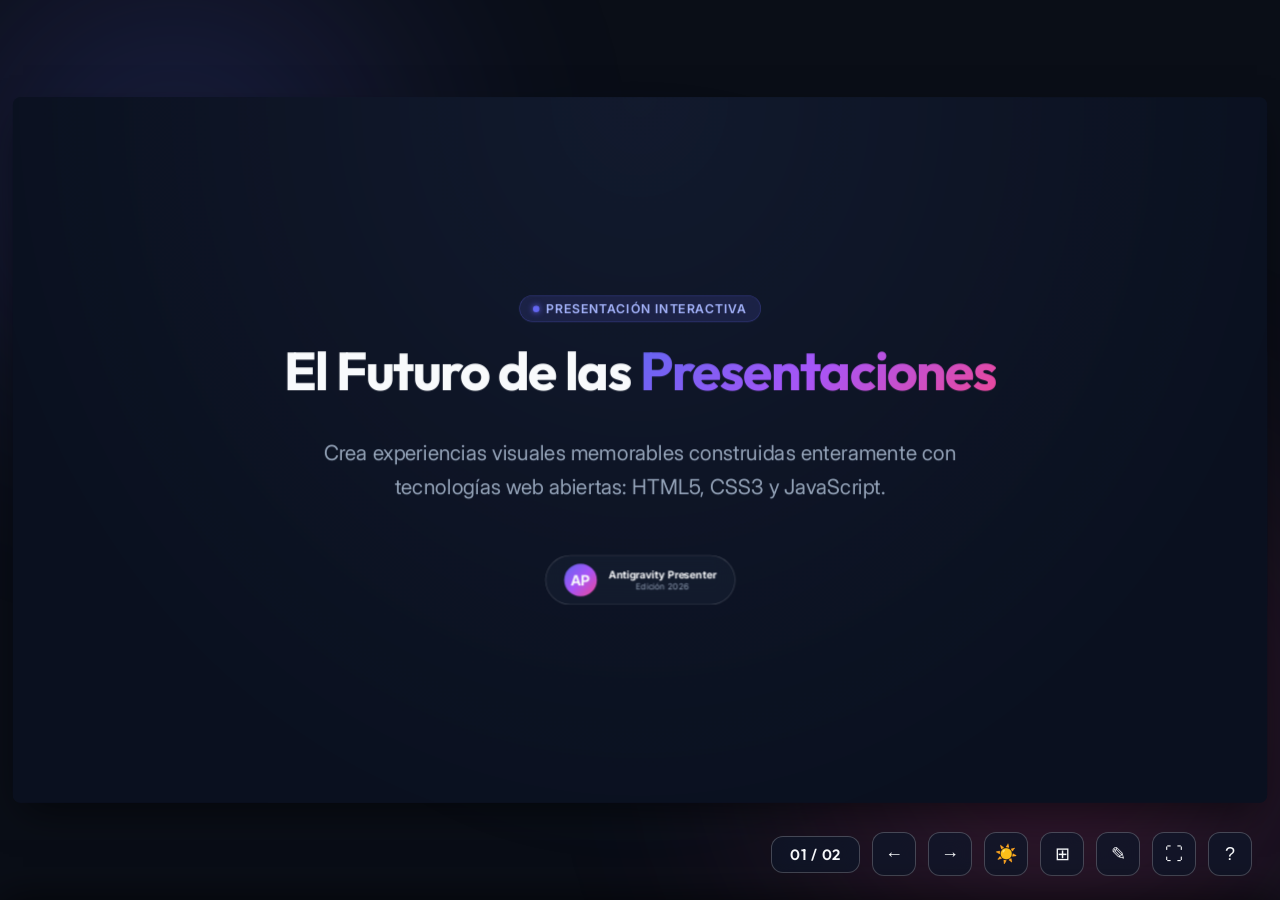
<file: .agents/skills/web-presentations/resources/template.html>
<!DOCTYPE html>
<html lang="es">
<head>
  <meta charset="UTF-8">
  <meta name="viewport" content="width=device-width, initial-scale=1.0">
  <title>Presentación Web Interactiva</title>
  <link rel="stylesheet" href="./slides.css">
</head>
<body>

  <!-- Fondo Ambiental con Orbes Animados -->
  <div class="ambient-glow">
    <div class="ambient-orb ambient-orb-1"></div>
    <div class="ambient-orb ambient-orb-2"></div>
    <div class="ambient-orb ambient-orb-3"></div>
  </div>

  <!-- Barra de Progreso Superior -->
  <div id="progress-bar"></div>

  <!-- Contenedor 16:9 con Auto-escalado -->
  <main id="deck-viewport">
    <div id="deck">

      <!-- ==========================================
           SLIDE 1: PORTADA PRINCIPAL (Hero Title)
           ========================================== -->
      <section class="slide layout-title" data-slide="1" data-transition="slide">
        <div class="slide-body" style="align-items: center;">
          <div class="badge">
            <span class="badge-dot"></span>
            Presentación Interactiva
          </div>
          <h1>El Futuro de las <span class="gradient-text">Presentaciones</span></h1>
          <p class="subtitle">
            Crea experiencias visuales memorables construidas enteramente con tecnologías web abiertas: HTML5, CSS3 y JavaScript.
          </p>
          <div class="author-chip">
            <div class="author-avatar">AP</div>
            <div>
              <strong style="color: #f8fafc; font-size: 16px;">Antigravity Presenter</strong>
              <div style="font-size: 13px; color: #94a3b8;">Edición 2026</div>
            </div>
          </div>
        </div>

        <aside class="speaker-notes">
          Bienvenida al público y presentación de los objetivos clave de la sesión.
        </aside>
      </section>

      <!-- ==========================================
           SLIDE 2: TARJETAS CON ANIMACIONES POR PASOS
           ========================================== -->
      <section class="slide" data-slide="2" data-transition="slide">
        <header class="slide-header">
          <div class="slide-title-wrap">
            <span class="badge">Pilares Clave</span>
            <h2>Ventajas sobre el Software Tradicional</h2>
          </div>
        </header>

        <div class="slide-body">
          <div class="cards-grid-3">
            <div class="glass-card fragment">
              <div class="card-icon">⚡</div>
              <h3>Rendimiento Nativo</h3>
              <p>Carga instantánea en cualquier navegador moderno sin requerir plugins ni licencias costosas.</p>
            </div>

            <div class="glass-card fragment">
              <div class="card-icon cyan">✨</div>
              <h3>Animaciones CSS3</h3>
              <p>Transiciones aceleradas por hardware a 60 FPS con efectos de desenfoque y microinteracciones fluidas.</p>
            </div>

            <div class="glass-card fragment">
              <div class="card-icon emerald">📱</div>
              <h3>100% Responsivo</h3>
              <p>Escalado vectorial automático 16:9 que se adapta tanto a monitores 4K como a proyectores y pantallas táctiles.</p>
            </div>
          </div>
        </div>

        <footer class="slide-footer">
          <span>Pulsa la barra espaciadora para avanzar los elementos</span>
          <span>Web Presentations Engine</span>
        </footer>

        <aside class="speaker-notes">
          Destacar que cada tarjeta aparece paso a paso gracias al sistema de fragments nativo.
        </aside>
      </section>

    </div>
  </main>

  <!-- Controles Flotantes Inferiores -->
  <nav id="nav-controls" aria-label="Controles de navegación">
    <div id="slide-counter-badge">01 / 02</div>
    <button id="btn-prev" class="btn-ctrl" title="Anterior (←)">←</button>
    <button id="btn-next" class="btn-ctrl" title="Siguiente (→)">→</button>
    <button id="btn-theme" class="btn-ctrl" title="Modo Claro / Oscuro (T)">☀️</button>
    <button id="btn-sorter" class="btn-ctrl" title="Vista General (O)">⊞</button>
    <button id="btn-notes" class="btn-ctrl" title="Notas del Presentador (N)">✎</button>
    <button id="btn-fullscreen" class="btn-ctrl" title="Pantalla Completa (F)">⛶</button>
    <button id="btn-help" class="btn-ctrl" title="Atajos de Teclado (?)">?</button>
  </nav>

  <!-- Organizador de Diapositivas (Slide Sorter) -->
  <aside id="slide-sorter">
    <div class="sorter-header">
      <h2>Organizador de Diapositivas</h2>
      <button id="btn-close-sorter" class="btn-ctrl">✕</button>
    </div>
    <div class="sorter-grid"></div>
  </aside>

  <!-- Panel de Notas del Presentador -->
  <aside id="speaker-notes-drawer">
    <div class="notes-header">
      <span>Notas del Presentador</span>
      <button id="btn-close-notes" class="btn-ctrl" style="width: 32px; height: 32px; font-size: 14px;">✕</button>
    </div>
    <div id="notes-content"></div>
  </aside>

  <!-- Modal de Atajos de Teclado -->
  <div id="help-modal">
    <div class="help-card">
      <div style="display: flex; justify-content: space-between; align-items: center; margin-bottom: 24px;">
        <h3 style="margin: 0;">Atajos de Teclado</h3>
        <button id="btn-close-help" class="btn-ctrl" style="width: 32px; height: 32px; font-size: 14px;">✕</button>
      </div>

      <div class="shortcut-row">
        <span>Siguiente paso / diapositiva</span>
        <span class="shortcut-key">→ / Espacio / AvPág</span>
      </div>
      <div class="shortcut-row">
        <span>Paso anterior / diapositiva</span>
        <span class="shortcut-key">← / RePág</span>
      </div>
      <div class="shortcut-row">
        <span>Modo Oscuro / Claro</span>
        <span class="shortcut-key">T</span>
      </div>
      <div class="shortcut-row">
        <span>Pantalla Completa</span>
        <span class="shortcut-key">F</span>
      </div>
      <div class="shortcut-row">
        <span>Organizador / Cuadrícula</span>
        <span class="shortcut-key">O</span>
      </div>
      <div class="shortcut-row">
        <span>Notas del Presentador</span>
        <span class="shortcut-key">N</span>
      </div>
      <div class="shortcut-row">
        <span>Cerrar ventanas / menús</span>
        <span class="shortcut-key">Escape</span>
      </div>
    </div>
  </div>

  <script src="./slides.js"></script>
</body>
</html>
</file>
<file: css/slides.css>
/* ==========================================================================
   Web Presentations - Core CSS Stylesheet
   Modern 16:9 Presentation Engine with Glassmorphism, Animations & Print CSS
   ========================================================================== */

@import url('https://fonts.googleapis.com/css2?family=Inter:wght@300;400;500;600;700&family=Outfit:wght@500;600;700;800;900&family=Fira+Code:wght@400;500&display=swap');

:root {
  /* Color Palette - Dark default */
  --bg-dark: #0a0e17;
  --bg-deck: #0b1120;
  --slide-bg: radial-gradient(ellipse at 50% 0%, rgba(30, 41, 67, 0.4) 0%, rgba(11, 17, 32, 0.95) 75%);
  --bg-card: rgba(22, 30, 49, 0.7);
  --bg-card-hover: rgba(30, 41, 67, 0.85);
  --border-glass: rgba(255, 255, 255, 0.1);
  --border-glass-bright: rgba(255, 255, 255, 0.22);
  --modal-bg: rgba(10, 14, 23, 0.94);
  --modal-card-bg: #111827;
  --chip-bg: rgba(22, 30, 49, 0.7);

  --accent-primary: #6366f1;   /* Indigo */
  --accent-secondary: #ec4899; /* Pink/Rose */
  --accent-cyan: #06b6d4;      /* Cyan */
  --accent-emerald: #10b981;   /* Emerald */
  --accent-amber: #f59e0b;     /* Amber */

  --gradient-brand: linear-gradient(135deg, #6366f1 0%, #a855f7 50%, #ec4899 100%);
  --gradient-cyan: linear-gradient(135deg, #06b6d4 0%, #3b82f6 100%);
  --gradient-emerald: linear-gradient(135deg, #10b981 0%, #06b6d4 100%);
  --gradient-dark: linear-gradient(180deg, rgba(16, 24, 40, 0.6) 0%, rgba(10, 14, 23, 0.95) 100%);

  /* Typography */
  --font-heading: 'Outfit', -apple-system, BlinkMacSystemFont, sans-serif;
  --font-body: 'Inter', -apple-system, BlinkMacSystemFont, sans-serif;
  --font-mono: 'Fira Code', monospace;

  --text-main: #f8fafc;
  --text-muted: #94a3b8;
  --text-subtle: #64748b;

  /* Dimensions & Scale (16:9 Base: 1920x1080) */
  --slide-width: 1920px;
  --slide-height: 1080px;
  --slide-scale: 1;

  /* Motion & Transitions */
  --transition-base: 0.4s cubic-bezier(0.16, 1, 0.3, 1);
  --transition-slow: 0.65s cubic-bezier(0.16, 1, 0.3, 1);
}

/* Light Theme Variables */
[data-theme="light"] {
  --bg-dark: #f1f5f9;
  --bg-deck: #ffffff;
  --slide-bg: radial-gradient(ellipse at 50% 0%, rgba(224, 231, 255, 0.5) 0%, rgba(248, 250, 252, 0.98) 75%);
  --bg-card: rgba(255, 255, 255, 0.88);
  --bg-card-hover: rgba(255, 255, 255, 0.98);
  --border-glass: rgba(15, 23, 42, 0.08);
  --border-glass-bright: rgba(99, 102, 241, 0.35);
  --modal-bg: rgba(248, 250, 252, 0.96);
  --modal-card-bg: #ffffff;
  --chip-bg: rgba(255, 255, 255, 0.92);

  --text-main: #0f172a;
  --text-muted: #334155;
  --text-subtle: #64748b;
}

[data-theme="light"] .ambient-orb {
  opacity: 0.12;
}

[data-theme="light"] #deck {
  background-color: var(--bg-deck);
  box-shadow: 0 25px 60px -15px rgba(15, 23, 42, 0.15);
}

[data-theme="light"] .slide {
  background: var(--slide-bg);
}

[data-theme="light"] .glass-card {
  box-shadow: 0 10px 25px -5px rgba(0, 0, 0, 0.06), 0 8px 10px -6px rgba(0, 0, 0, 0.04);
}

[data-theme="light"] .author-chip {
  background: var(--chip-bg);
  box-shadow: 0 4px 15px rgba(0, 0, 0, 0.05);
}

[data-theme="light"] .btn-ctrl,
[data-theme="light"] #slide-counter-badge {
  background: rgba(255, 255, 255, 0.88);
  color: var(--text-main);
  border-color: rgba(15, 23, 42, 0.12);
  box-shadow: 0 4px 12px rgba(0, 0, 0, 0.05);
}

[data-theme="light"] #slide-sorter {
  background: var(--modal-bg);
}

[data-theme="light"] .sorter-item {
  background: #ffffff;
  border-color: rgba(15, 23, 42, 0.1);
}

[data-theme="light"] #speaker-notes-drawer {
  background: rgba(255, 255, 255, 0.98);
  border-top-color: #6366f1;
  box-shadow: 0 -15px 35px rgba(15, 23, 42, 0.1);
}

[data-theme="light"] #notes-content {
  color: #1e293b;
}

[data-theme="light"] .help-card {
  background: #ffffff;
  border-color: rgba(15, 23, 42, 0.12);
}

[data-theme="light"] .shortcut-row {
  border-bottom-color: rgba(15, 23, 42, 0.08);
}

[data-theme="light"] .shortcut-key {
  background: rgba(15, 23, 42, 0.06);
  color: #4338ca;
  border-color: rgba(15, 23, 42, 0.12);
}

[data-theme="light"] .timeline-node {
  background: #ffffff;
  color: #0f172a;
}

/* --------------------------------------------------------------------------
   Reset & Root Layout
   -------------------------------------------------------------------------- */
* {
  margin: 0;
  padding: 0;
  box-sizing: border-box;
}

html, body {
  width: 100%;
  height: 100%;
  overflow: hidden;
  background-color: var(--bg-dark);
  color: var(--text-main);
  font-family: var(--font-body);
  -webkit-font-smoothing: antialiased;
  -moz-osx-font-smoothing: grayscale;
  user-select: none;
}

/* Ambient Background Glow */
.ambient-glow {
  position: fixed;
  inset: 0;
  pointer-events: none;
  z-index: 0;
  overflow: hidden;
}

.ambient-orb {
  position: absolute;
  border-radius: 50%;
  filter: blur(120px);
  opacity: 0.28;
  animation: pulseOrb 12s ease-in-out infinite alternate;
}

.ambient-orb-1 {
  width: 650px;
  height: 650px;
  background: radial-gradient(circle, #6366f1 0%, transparent 70%);
  top: -150px;
  left: -150px;
}

.ambient-orb-2 {
  width: 750px;
  height: 750px;
  background: radial-gradient(circle, #ec4899 0%, transparent 70%);
  bottom: -200px;
  right: -150px;
  animation-delay: -6s;
}

.ambient-orb-3 {
  width: 500px;
  height: 500px;
  background: radial-gradient(circle, #06b6d4 0%, transparent 70%);
  bottom: 20%;
  left: 30%;
  animation-delay: -3s;
}

@keyframes pulseOrb {
  0% { transform: scale(0.9) translate(0, 0); opacity: 0.22; }
  50% { transform: scale(1.15) translate(40px, -25px); opacity: 0.35; }
  100% { transform: scale(1) translate(-25px, 35px); opacity: 0.25; }
}

/* --------------------------------------------------------------------------
   Viewport & Scaled 16:9 Deck Container
   -------------------------------------------------------------------------- */
#deck-viewport {
  position: relative;
  width: 100vw;
  height: 100vh;
  display: flex;
  align-items: center;
  justify-content: center;
  overflow: hidden;
  z-index: 1;
}

#deck {
  position: absolute;
  width: var(--slide-width);
  height: var(--slide-height);
  transform-origin: center center;
  transform: scale(var(--slide-scale));
  perspective: 1600px;
  box-shadow: 0 25px 60px -15px rgba(0, 0, 0, 0.6);
  border-radius: 12px;
  overflow: hidden;
  background-color: var(--bg-deck);
}

/* --------------------------------------------------------------------------
   Slide Element & Transitions
   -------------------------------------------------------------------------- */
.slide {
  position: absolute;
  inset: 0;
  width: 100%;
  height: 100%;
  padding: 60px 85px;
  display: flex;
  flex-direction: column;
  justify-content: space-between;
  opacity: 0;
  pointer-events: none;
  visibility: hidden;
  transition: opacity var(--transition-slow), transform var(--transition-slow), visibility var(--transition-slow);
  background: var(--slide-bg);
}

/* Active State */
.slide.active {
  opacity: 1;
  pointer-events: auto;
  visibility: visible;
  z-index: 10;
  transform: translate3d(0, 0, 0) scale(1) rotate(0);
}

/* Slide Transition Types */
/* 1. Slide transition (default) */
.slide[data-transition="slide"].past {
  opacity: 0;
  transform: translate3d(-100%, 0, 0);
}
.slide[data-transition="slide"].future {
  opacity: 0;
  transform: translate3d(100%, 0, 0);
}

/* 2. Fade transition */
.slide[data-transition="fade"].past,
.slide[data-transition="fade"].future {
  opacity: 0;
  transform: scale(0.98);
}

/* 3. Zoom transition */
.slide[data-transition="zoom"].past {
  opacity: 0;
  transform: scale(1.3);
}
.slide[data-transition="zoom"].future {
  opacity: 0;
  transform: scale(0.65);
}

/* 4. Flip 3D transition */
.slide[data-transition="flip"].past {
  opacity: 0;
  transform: rotateY(-75deg) translateZ(-200px);
}
.slide[data-transition="flip"].future {
  opacity: 0;
  transform: rotateY(75deg) translateZ(-200px);
}

/* --------------------------------------------------------------------------
   Fragments (Step-by-step element reveals)
   -------------------------------------------------------------------------- */
.fragment {
  opacity: 0;
  transform: translateY(24px);
  transition: opacity 0.45s cubic-bezier(0.16, 1, 0.3, 1), transform 0.45s cubic-bezier(0.16, 1, 0.3, 1);
}

.fragment.visible {
  opacity: 1;
  transform: translateY(0);
}

/* Optional fragment animation variations */
.fragment.fade-in { transform: none; }
.fragment.scale-in { transform: scale(0.85); }
.fragment.scale-in.visible { transform: scale(1); }

/* --------------------------------------------------------------------------
   Slide Content & Layouts
   -------------------------------------------------------------------------- */
.slide-header {
  display: flex;
  align-items: center;
  justify-content: space-between;
  margin-bottom: 20px;
}

.slide-title-wrap {
  display: flex;
  flex-direction: column;
  gap: 8px;
}

.badge {
  display: inline-flex;
  align-items: center;
  gap: 10px;
  width: fit-content;
  padding: 8px 20px;
  background: rgba(99, 102, 241, 0.15);
  border: 1px solid rgba(99, 102, 241, 0.35);
  border-radius: 9999px;
  color: #a5b4fc;
  font-size: 19px;
  font-weight: 600;
  text-transform: uppercase;
  letter-spacing: 0.08em;
}

.badge-dot {
  width: 10px;
  height: 10px;
  border-radius: 50%;
  background-color: #6366f1;
  box-shadow: 0 0 10px #6366f1;
}

h1, h2, h3, h4 {
  font-family: var(--font-heading);
  font-weight: 700;
  letter-spacing: -0.02em;
  line-height: 1.15;
}

h1 { font-size: 72px; }
h2 { font-size: 54px; }
h3 { font-size: 32px; }
p { font-size: 25px; line-height: 1.55; color: var(--text-muted); }

.gradient-text {
  background: var(--gradient-brand);
  -webkit-background-clip: text;
  -webkit-text-fill-color: transparent;
  display: inline-block;
}

.gradient-text-cyan {
  background: var(--gradient-cyan);
  -webkit-background-clip: text;
  -webkit-text-fill-color: transparent;
  display: inline-block;
}

.gradient-text-emerald {
  background: var(--gradient-emerald);
  -webkit-background-clip: text;
  -webkit-text-fill-color: transparent;
  display: inline-block;
}

.slide-body {
  flex: 1;
  display: flex;
  flex-direction: column;
  justify-content: center;
  gap: 28px;
}

/* Layout 1: Centered Title Hero */
.layout-title {
  align-items: center;
  justify-content: center;
  text-align: center;
  padding: 80px 100px;
}

.layout-title h1 {
  font-size: 82px;
  margin-bottom: 24px;
  letter-spacing: -0.03em;
}

.layout-title .subtitle {
  font-size: 32px;
  max-width: 1100px;
  margin: 0 auto 36px auto;
  line-height: 1.6;
  color: var(--text-muted);
}

.author-chip {
  display: inline-flex;
  align-items: center;
  gap: 18px;
  padding: 12px 28px;
  background: var(--bg-card);
  border: 1px solid var(--border-glass-bright);
  border-radius: 9999px;
  backdrop-filter: blur(16px);
  margin-top: 16px;
}

.author-avatar {
  width: 50px;
  height: 50px;
  border-radius: 50%;
  background: var(--gradient-brand);
  display: flex;
  align-items: center;
  justify-content: center;
  font-weight: 700;
  font-size: 22px;
}

/* Layout 2: Two Columns Split */
.split-cols {
  display: grid;
  grid-template-columns: 1fr 1fr;
  gap: 48px;
  align-items: center;
  height: 100%;
}

/* Layout 3: Cards Grid */
.cards-grid-3 {
  display: grid;
  grid-template-columns: repeat(3, 1fr);
  gap: 26px;
  width: 100%;
}

.cards-grid-4 {
  display: grid;
  grid-template-columns: repeat(4, 1fr);
  gap: 22px;
  width: 100%;
}

.glass-card {
  background: var(--bg-card);
  border: 1px solid var(--border-glass);
  border-radius: 20px;
  padding: 32px 28px;
  backdrop-filter: blur(20px);
  transition: transform var(--transition-base), border-color var(--transition-base), box-shadow var(--transition-base);
  display: flex;
  flex-direction: column;
  gap: 14px;
}

.glass-card:hover {
  transform: translateY(-8px);
  border-color: var(--border-glass-bright);
  box-shadow: 0 20px 40px -10px rgba(0, 0, 0, 0.4);
}

.card-icon {
  width: 60px;
  height: 60px;
  border-radius: 16px;
  display: flex;
  align-items: center;
  justify-content: center;
  font-size: 28px;
  background: rgba(99, 102, 241, 0.15);
  border: 1px solid rgba(99, 102, 241, 0.3);
}

.card-icon.cyan { background: rgba(6, 182, 212, 0.15); border-color: rgba(6, 182, 212, 0.3); }
.card-icon.emerald { background: rgba(16, 185, 129, 0.15); border-color: rgba(16, 185, 129, 0.3); }
.card-icon.pink { background: rgba(236, 72, 153, 0.15); border-color: rgba(236, 72, 153, 0.3); }

/* Layout 4: Metrics Showcase */
.metric-box {
  display: flex;
  flex-direction: column;
  align-items: flex-start;
  gap: 8px;
}

.metric-number {
  font-family: var(--font-heading);
  font-size: 80px;
  font-weight: 800;
  line-height: 1;
}

.metric-label {
  font-size: 21px;
  text-transform: uppercase;
  letter-spacing: 0.05em;
  color: var(--text-muted);
}

/* Layout 5: Timeline / Roadmap */
.timeline-track {
  display: grid;
  grid-template-columns: repeat(4, 1fr);
  gap: 24px;
  position: relative;
  margin-top: 24px;
}

.timeline-track::before {
  content: '';
  position: absolute;
  top: 32px;
  left: 40px;
  right: 40px;
  height: 3px;
  background: linear-gradient(90deg, #6366f1, #a855f7, #ec4899);
  z-index: 0;
}

.timeline-step {
  position: relative;
  z-index: 1;
  display: flex;
  flex-direction: column;
  gap: 16px;
}

.timeline-node {
  width: 68px;
  height: 68px;
  border-radius: 50%;
  background: #0f172a;
  border: 3px solid #6366f1;
  display: flex;
  align-items: center;
  justify-content: center;
  font-size: 24px;
  font-weight: 700;
  color: var(--text-main);
  box-shadow: 0 0 20px rgba(99, 102, 241, 0.4);
}

.timeline-step.completed .timeline-node {
  background: #6366f1;
  border-color: #a5b4fc;
}

/* Code Snippet Block */
.code-window {
  background: #090d16;
  border: 1px solid rgba(255, 255, 255, 0.12);
  border-radius: 16px;
  overflow: hidden;
  box-shadow: 0 20px 45px rgba(0, 0, 0, 0.6);
}

.code-titlebar {
  display: flex;
  align-items: center;
  justify-content: space-between;
  padding: 12px 20px;
  background: rgba(255, 255, 255, 0.03);
  border-bottom: 1px solid rgba(255, 255, 255, 0.08);
}

.code-dots {
  display: flex;
  gap: 8px;
}

.code-dot {
  width: 12px;
  height: 12px;
  border-radius: 50%;
}

.dot-red { background: #ef4444; }
.dot-yellow { background: #f59e0b; }
.dot-green { background: #10b981; }

.code-content {
  padding: 24px 30px;
  font-family: var(--font-mono);
  font-size: 22px;
  line-height: 1.65;
  color: #e2e8f0;
}

.code-keyword { color: #ec4899; }
.code-fn { color: #60a5fa; }
.code-str { color: #34d399; }
.code-comment { color: #64748b; font-style: italic; }

/* Slide Footer */
.slide-footer {
  display: flex;
  align-items: center;
  justify-content: space-between;
  border-top: 1px solid var(--border-glass);
  padding-top: 18px;
  font-size: 19px;
  color: var(--text-subtle);
}

/* --------------------------------------------------------------------------
   UI Chrome Controls (Progress Bar, Counter, Floating Buttons)
   -------------------------------------------------------------------------- */
#progress-bar {
  position: fixed;
  top: 0;
  left: 0;
  height: 4px;
  width: 0%;
  background: var(--gradient-brand);
  z-index: 100;
  transition: width 0.3s ease;
  box-shadow: 0 0 12px rgba(99, 102, 241, 0.6);
}

#nav-controls {
  position: fixed;
  bottom: 24px;
  right: 28px;
  display: flex;
  align-items: center;
  gap: 12px;
  z-index: 90;
}

.btn-ctrl {
  background: rgba(15, 23, 42, 0.75);
  border: 1px solid var(--border-glass-bright);
  color: var(--text-main);
  width: 44px;
  height: 44px;
  border-radius: 12px;
  display: flex;
  align-items: center;
  justify-content: center;
  cursor: pointer;
  font-size: 18px;
  backdrop-filter: blur(12px);
  transition: all 0.2s ease;
}

.btn-ctrl:hover {
  background: rgba(99, 102, 241, 0.3);
  border-color: #6366f1;
  transform: translateY(-2px);
}

#slide-counter-badge {
  padding: 8px 18px;
  border-radius: 12px;
  background: rgba(15, 23, 42, 0.75);
  border: 1px solid var(--border-glass-bright);
  font-family: var(--font-heading);
  font-weight: 600;
  font-size: 15px;
  letter-spacing: 0.05em;
  backdrop-filter: blur(12px);
}

/* --------------------------------------------------------------------------
   Slide Sorter / Grid Overview Modal
   -------------------------------------------------------------------------- */
#slide-sorter {
  position: fixed;
  inset: 0;
  background: rgba(10, 14, 23, 0.94);
  backdrop-filter: blur(24px);
  z-index: 200;
  display: none;
  flex-direction: column;
  padding: 50px 80px;
  overflow-y: auto;
}

#slide-sorter.open {
  display: flex;
  animation: fadeInModal 0.25s ease-out;
}

.sorter-header {
  display: flex;
  align-items: center;
  justify-content: space-between;
  margin-bottom: 36px;
}

.sorter-grid {
  display: grid;
  grid-template-columns: repeat(auto-fill, minmax(320px, 1fr));
  gap: 28px;
}

.sorter-item {
  aspect-ratio: 16 / 9;
  background: #111827;
  border: 2px solid var(--border-glass);
  border-radius: 12px;
  padding: 18px;
  cursor: pointer;
  display: flex;
  flex-direction: column;
  justify-content: space-between;
  transition: all 0.25s ease;
  position: relative;
  overflow: hidden;
}

.sorter-item:hover {
  border-color: #6366f1;
  transform: translateY(-4px) scale(1.02);
  box-shadow: 0 12px 30px rgba(99, 102, 241, 0.25);
}

.sorter-item.active {
  border-color: #a855f7;
  box-shadow: 0 0 25px rgba(168, 85, 247, 0.5);
}

.sorter-badge {
  font-size: 13px;
  font-weight: 700;
  color: #a5b4fc;
}

.sorter-title {
  font-size: 16px;
  font-weight: 600;
  color: var(--text-main);
  line-height: 1.3;
}

/* --------------------------------------------------------------------------
   Speaker Notes Drawer
   -------------------------------------------------------------------------- */
#speaker-notes-drawer {
  position: fixed;
  bottom: -320px;
  left: 0;
  right: 0;
  height: 300px;
  background: rgba(11, 15, 25, 0.96);
  border-top: 1px solid #6366f1;
  box-shadow: 0 -20px 40px rgba(0, 0, 0, 0.7);
  z-index: 150;
  transition: bottom 0.35s cubic-bezier(0.16, 1, 0.3, 1);
  padding: 30px 60px;
  display: flex;
  flex-direction: column;
  gap: 12px;
  backdrop-filter: blur(20px);
}

#speaker-notes-drawer.open {
  bottom: 0;
}

.notes-header {
  display: flex;
  align-items: center;
  justify-content: space-between;
  font-family: var(--font-heading);
  font-size: 16px;
  font-weight: 600;
  color: #a5b4fc;
  text-transform: uppercase;
  letter-spacing: 0.08em;
}

#notes-content {
  font-size: 18px;
  line-height: 1.7;
  color: #cbd5e1;
  overflow-y: auto;
}

.speaker-notes {
  display: none;
}

/* Help Modal */
#help-modal {
  position: fixed;
  inset: 0;
  background: rgba(10, 14, 23, 0.85);
  backdrop-filter: blur(16px);
  z-index: 250;
  display: none;
  align-items: center;
  justify-content: center;
}

#help-modal.open {
  display: flex;
  animation: fadeInModal 0.2s ease-out;
}

.help-card {
  width: 580px;
  background: #111827;
  border: 1px solid var(--border-glass-bright);
  border-radius: 20px;
  padding: 36px 40px;
  box-shadow: 0 30px 60px rgba(0, 0, 0, 0.8);
}

.shortcut-row {
  display: flex;
  align-items: center;
  justify-content: space-between;
  padding: 12px 0;
  border-bottom: 1px solid rgba(255, 255, 255, 0.08);
}

.shortcut-key {
  background: rgba(255, 255, 255, 0.1);
  padding: 4px 12px;
  border-radius: 6px;
  font-family: var(--font-mono);
  font-size: 14px;
  color: #a5b4fc;
  border: 1px solid rgba(255, 255, 255, 0.15);
}

@keyframes fadeInModal {
  from { opacity: 0; transform: scale(0.97); }
  to { opacity: 1; transform: scale(1); }
}

/* --------------------------------------------------------------------------
   Print & PDF Export Styling (Ctrl + P)
   -------------------------------------------------------------------------- */
@media print {
  @page {
    size: landscape;
    margin: 0;
  }

  html, body {
    overflow: visible !important;
    background: #0a0e17 !important;
    color: #f8fafc !important;
    -webkit-print-color-adjust: exact;
    print-color-adjust: exact;
  }

  #deck-viewport, #deck {
    position: static !important;
    width: 100% !important;
    height: auto !important;
    transform: none !important;
    overflow: visible !important;
  }

  .slide {
    position: relative !important;
    page-break-after: always !important;
    break-after: page !important;
    opacity: 1 !important;
    visibility: visible !important;
    display: flex !important;
    transform: none !important;
    height: 100vh !important;
    box-sizing: border-box !important;
  }

  .fragment {
    opacity: 1 !important;
    transform: none !important;
    visibility: visible !important;
  }

  #progress-bar,
  #nav-controls,
  #slide-sorter,
  #speaker-notes-drawer,
  #help-modal,
  .ambient-glow {
    display: none !important;
  }
}
</file>
<file: .agents/skills/web-presentations/resources/slides.css>
/* ==========================================================================
   Web Presentations - Core CSS Stylesheet
   Modern 16:9 Presentation Engine with Glassmorphism, Animations & Print CSS
   ========================================================================== */

@import url('https://fonts.googleapis.com/css2?family=Inter:wght@300;400;500;600;700&family=Outfit:wght@500;600;700;800;900&family=Fira+Code:wght@400;500&display=swap');

:root {
  /* Color Palette - Dark default */
  --bg-dark: #0a0e17;
  --bg-deck: #0b1120;
  --slide-bg: radial-gradient(ellipse at 50% 0%, rgba(30, 41, 67, 0.4) 0%, rgba(11, 17, 32, 0.95) 75%);
  --bg-card: rgba(22, 30, 49, 0.7);
  --bg-card-hover: rgba(30, 41, 67, 0.85);
  --border-glass: rgba(255, 255, 255, 0.1);
  --border-glass-bright: rgba(255, 255, 255, 0.22);
  --modal-bg: rgba(10, 14, 23, 0.94);
  --modal-card-bg: #111827;
  --chip-bg: rgba(22, 30, 49, 0.7);

  --accent-primary: #6366f1;   /* Indigo */
  --accent-secondary: #ec4899; /* Pink/Rose */
  --accent-cyan: #06b6d4;      /* Cyan */
  --accent-emerald: #10b981;   /* Emerald */
  --accent-amber: #f59e0b;     /* Amber */

  --gradient-brand: linear-gradient(135deg, #6366f1 0%, #a855f7 50%, #ec4899 100%);
  --gradient-cyan: linear-gradient(135deg, #06b6d4 0%, #3b82f6 100%);
  --gradient-emerald: linear-gradient(135deg, #10b981 0%, #06b6d4 100%);
  --gradient-dark: linear-gradient(180deg, rgba(16, 24, 40, 0.6) 0%, rgba(10, 14, 23, 0.95) 100%);

  /* Typography */
  --font-heading: 'Outfit', -apple-system, BlinkMacSystemFont, sans-serif;
  --font-body: 'Inter', -apple-system, BlinkMacSystemFont, sans-serif;
  --font-mono: 'Fira Code', monospace;

  --text-main: #f8fafc;
  --text-muted: #94a3b8;
  --text-subtle: #64748b;

  /* Dimensions & Scale (16:9 Base: 1920x1080) */
  --slide-width: 1920px;
  --slide-height: 1080px;
  --slide-scale: 1;

  /* Motion & Transitions */
  --transition-base: 0.4s cubic-bezier(0.16, 1, 0.3, 1);
  --transition-slow: 0.65s cubic-bezier(0.16, 1, 0.3, 1);
}

/* Light Theme Variables */
[data-theme="light"] {
  --bg-dark: #f1f5f9;
  --bg-deck: #ffffff;
  --slide-bg: radial-gradient(ellipse at 50% 0%, rgba(224, 231, 255, 0.5) 0%, rgba(248, 250, 252, 0.98) 75%);
  --bg-card: rgba(255, 255, 255, 0.88);
  --bg-card-hover: rgba(255, 255, 255, 0.98);
  --border-glass: rgba(15, 23, 42, 0.08);
  --border-glass-bright: rgba(99, 102, 241, 0.35);
  --modal-bg: rgba(248, 250, 252, 0.96);
  --modal-card-bg: #ffffff;
  --chip-bg: rgba(255, 255, 255, 0.92);

  --text-main: #0f172a;
  --text-muted: #334155;
  --text-subtle: #64748b;
}

[data-theme="light"] .ambient-orb {
  opacity: 0.12;
}

[data-theme="light"] #deck {
  background-color: var(--bg-deck);
  box-shadow: 0 25px 60px -15px rgba(15, 23, 42, 0.15);
}

[data-theme="light"] .slide {
  background: var(--slide-bg);
}

[data-theme="light"] .glass-card {
  box-shadow: 0 10px 25px -5px rgba(0, 0, 0, 0.06), 0 8px 10px -6px rgba(0, 0, 0, 0.04);
}

[data-theme="light"] .author-chip {
  background: var(--chip-bg);
  box-shadow: 0 4px 15px rgba(0, 0, 0, 0.05);
}

[data-theme="light"] .btn-ctrl,
[data-theme="light"] #slide-counter-badge {
  background: rgba(255, 255, 255, 0.88);
  color: var(--text-main);
  border-color: rgba(15, 23, 42, 0.12);
  box-shadow: 0 4px 12px rgba(0, 0, 0, 0.05);
}

[data-theme="light"] #slide-sorter {
  background: var(--modal-bg);
}

[data-theme="light"] .sorter-item {
  background: #ffffff;
  border-color: rgba(15, 23, 42, 0.1);
}

[data-theme="light"] #speaker-notes-drawer {
  background: rgba(255, 255, 255, 0.98);
  border-top-color: #6366f1;
  box-shadow: 0 -15px 35px rgba(15, 23, 42, 0.1);
}

[data-theme="light"] #notes-content {
  color: #1e293b;
}

[data-theme="light"] .help-card {
  background: #ffffff;
  border-color: rgba(15, 23, 42, 0.12);
}

[data-theme="light"] .shortcut-row {
  border-bottom-color: rgba(15, 23, 42, 0.08);
}

[data-theme="light"] .shortcut-key {
  background: rgba(15, 23, 42, 0.06);
  color: #4338ca;
  border-color: rgba(15, 23, 42, 0.12);
}

[data-theme="light"] .timeline-node {
  background: #ffffff;
  color: #0f172a;
}

/* --------------------------------------------------------------------------
   Reset & Root Layout
   -------------------------------------------------------------------------- */
* {
  margin: 0;
  padding: 0;
  box-sizing: border-box;
}

html, body {
  width: 100%;
  height: 100%;
  overflow: hidden;
  background-color: var(--bg-dark);
  color: var(--text-main);
  font-family: var(--font-body);
  -webkit-font-smoothing: antialiased;
  -moz-osx-font-smoothing: grayscale;
  user-select: none;
}

/* Ambient Background Glow */
.ambient-glow {
  position: fixed;
  inset: 0;
  pointer-events: none;
  z-index: 0;
  overflow: hidden;
}

.ambient-orb {
  position: absolute;
  border-radius: 50%;
  filter: blur(120px);
  opacity: 0.28;
  animation: pulseOrb 12s ease-in-out infinite alternate;
}

.ambient-orb-1 {
  width: 650px;
  height: 650px;
  background: radial-gradient(circle, #6366f1 0%, transparent 70%);
  top: -150px;
  left: -150px;
}

.ambient-orb-2 {
  width: 750px;
  height: 750px;
  background: radial-gradient(circle, #ec4899 0%, transparent 70%);
  bottom: -200px;
  right: -150px;
  animation-delay: -6s;
}

.ambient-orb-3 {
  width: 500px;
  height: 500px;
  background: radial-gradient(circle, #06b6d4 0%, transparent 70%);
  bottom: 20%;
  left: 30%;
  animation-delay: -3s;
}

@keyframes pulseOrb {
  0% { transform: scale(0.9) translate(0, 0); opacity: 0.22; }
  50% { transform: scale(1.15) translate(40px, -25px); opacity: 0.35; }
  100% { transform: scale(1) translate(-25px, 35px); opacity: 0.25; }
}

/* --------------------------------------------------------------------------
   Viewport & Scaled 16:9 Deck Container
   -------------------------------------------------------------------------- */
#deck-viewport {
  position: relative;
  width: 100vw;
  height: 100vh;
  display: flex;
  align-items: center;
  justify-content: center;
  overflow: hidden;
  z-index: 1;
}

#deck {
  position: absolute;
  width: var(--slide-width);
  height: var(--slide-height);
  transform-origin: center center;
  transform: scale(var(--slide-scale));
  perspective: 1600px;
  box-shadow: 0 25px 60px -15px rgba(0, 0, 0, 0.6);
  border-radius: 12px;
  overflow: hidden;
  background-color: var(--bg-deck);
}

/* --------------------------------------------------------------------------
   Slide Element & Transitions
   -------------------------------------------------------------------------- */
.slide {
  position: absolute;
  inset: 0;
  width: 100%;
  height: 100%;
  padding: 60px 85px;
  display: flex;
  flex-direction: column;
  justify-content: space-between;
  opacity: 0;
  pointer-events: none;
  visibility: hidden;
  transition: opacity var(--transition-slow), transform var(--transition-slow), visibility var(--transition-slow);
  background: var(--slide-bg);
}

/* Active State */
.slide.active {
  opacity: 1;
  pointer-events: auto;
  visibility: visible;
  z-index: 10;
  transform: translate3d(0, 0, 0) scale(1) rotate(0);
}

/* Slide Transition Types */
/* 1. Slide transition (default) */
.slide[data-transition="slide"].past {
  opacity: 0;
  transform: translate3d(-100%, 0, 0);
}
.slide[data-transition="slide"].future {
  opacity: 0;
  transform: translate3d(100%, 0, 0);
}

/* 2. Fade transition */
.slide[data-transition="fade"].past,
.slide[data-transition="fade"].future {
  opacity: 0;
  transform: scale(0.98);
}

/* 3. Zoom transition */
.slide[data-transition="zoom"].past {
  opacity: 0;
  transform: scale(1.3);
}
.slide[data-transition="zoom"].future {
  opacity: 0;
  transform: scale(0.65);
}

/* 4. Flip 3D transition */
.slide[data-transition="flip"].past {
  opacity: 0;
  transform: rotateY(-75deg) translateZ(-200px);
}
.slide[data-transition="flip"].future {
  opacity: 0;
  transform: rotateY(75deg) translateZ(-200px);
}

/* --------------------------------------------------------------------------
   Fragments (Step-by-step element reveals)
   -------------------------------------------------------------------------- */
.fragment {
  opacity: 0;
  transform: translateY(24px);
  transition: opacity 0.45s cubic-bezier(0.16, 1, 0.3, 1), transform 0.45s cubic-bezier(0.16, 1, 0.3, 1);
}

.fragment.visible {
  opacity: 1;
  transform: translateY(0);
}

/* Optional fragment animation variations */
.fragment.fade-in { transform: none; }
.fragment.scale-in { transform: scale(0.85); }
.fragment.scale-in.visible { transform: scale(1); }

/* --------------------------------------------------------------------------
   Slide Content & Layouts
   -------------------------------------------------------------------------- */
.slide-header {
  display: flex;
  align-items: center;
  justify-content: space-between;
  margin-bottom: 20px;
}

.slide-title-wrap {
  display: flex;
  flex-direction: column;
  gap: 8px;
}

.badge {
  display: inline-flex;
  align-items: center;
  gap: 10px;
  width: fit-content;
  padding: 8px 20px;
  background: rgba(99, 102, 241, 0.15);
  border: 1px solid rgba(99, 102, 241, 0.35);
  border-radius: 9999px;
  color: #a5b4fc;
  font-size: 19px;
  font-weight: 600;
  text-transform: uppercase;
  letter-spacing: 0.08em;
}

.badge-dot {
  width: 10px;
  height: 10px;
  border-radius: 50%;
  background-color: #6366f1;
  box-shadow: 0 0 10px #6366f1;
}

h1, h2, h3, h4 {
  font-family: var(--font-heading);
  font-weight: 700;
  letter-spacing: -0.02em;
  line-height: 1.15;
}

h1 { font-size: 72px; }
h2 { font-size: 54px; }
h3 { font-size: 32px; }
p { font-size: 25px; line-height: 1.55; color: var(--text-muted); }

.gradient-text {
  background: var(--gradient-brand);
  -webkit-background-clip: text;
  -webkit-text-fill-color: transparent;
  display: inline-block;
}

.gradient-text-cyan {
  background: var(--gradient-cyan);
  -webkit-background-clip: text;
  -webkit-text-fill-color: transparent;
  display: inline-block;
}

.gradient-text-emerald {
  background: var(--gradient-emerald);
  -webkit-background-clip: text;
  -webkit-text-fill-color: transparent;
  display: inline-block;
}

.slide-body {
  flex: 1;
  display: flex;
  flex-direction: column;
  justify-content: center;
  gap: 28px;
}

/* Layout 1: Centered Title Hero */
.layout-title {
  align-items: center;
  justify-content: center;
  text-align: center;
  padding: 80px 100px;
}

.layout-title h1 {
  font-size: 82px;
  margin-bottom: 24px;
  letter-spacing: -0.03em;
}

.layout-title .subtitle {
  font-size: 32px;
  max-width: 1100px;
  margin: 0 auto 36px auto;
  line-height: 1.6;
  color: var(--text-muted);
}

.author-chip {
  display: inline-flex;
  align-items: center;
  gap: 18px;
  padding: 12px 28px;
  background: var(--bg-card);
  border: 1px solid var(--border-glass-bright);
  border-radius: 9999px;
  backdrop-filter: blur(16px);
  margin-top: 16px;
}

.author-avatar {
  width: 50px;
  height: 50px;
  border-radius: 50%;
  background: var(--gradient-brand);
  display: flex;
  align-items: center;
  justify-content: center;
  font-weight: 700;
  font-size: 22px;
}

/* Layout 2: Two Columns Split */
.split-cols {
  display: grid;
  grid-template-columns: 1fr 1fr;
  gap: 48px;
  align-items: center;
  height: 100%;
}

/* Layout 3: Cards Grid */
.cards-grid-3 {
  display: grid;
  grid-template-columns: repeat(3, 1fr);
  gap: 26px;
  width: 100%;
}

.cards-grid-4 {
  display: grid;
  grid-template-columns: repeat(4, 1fr);
  gap: 22px;
  width: 100%;
}

.glass-card {
  background: var(--bg-card);
  border: 1px solid var(--border-glass);
  border-radius: 20px;
  padding: 32px 28px;
  backdrop-filter: blur(20px);
  transition: transform var(--transition-base), border-color var(--transition-base), box-shadow var(--transition-base);
  display: flex;
  flex-direction: column;
  gap: 14px;
}

.glass-card:hover {
  transform: translateY(-8px);
  border-color: var(--border-glass-bright);
  box-shadow: 0 20px 40px -10px rgba(0, 0, 0, 0.4);
}

.card-icon {
  width: 60px;
  height: 60px;
  border-radius: 16px;
  display: flex;
  align-items: center;
  justify-content: center;
  font-size: 28px;
  background: rgba(99, 102, 241, 0.15);
  border: 1px solid rgba(99, 102, 241, 0.3);
}

.card-icon.cyan { background: rgba(6, 182, 212, 0.15); border-color: rgba(6, 182, 212, 0.3); }
.card-icon.emerald { background: rgba(16, 185, 129, 0.15); border-color: rgba(16, 185, 129, 0.3); }
.card-icon.pink { background: rgba(236, 72, 153, 0.15); border-color: rgba(236, 72, 153, 0.3); }

/* Layout 4: Metrics Showcase */
.metric-box {
  display: flex;
  flex-direction: column;
  align-items: flex-start;
  gap: 8px;
}

.metric-number {
  font-family: var(--font-heading);
  font-size: 80px;
  font-weight: 800;
  line-height: 1;
}

.metric-label {
  font-size: 21px;
  text-transform: uppercase;
  letter-spacing: 0.05em;
  color: var(--text-muted);
}

/* Layout 5: Timeline / Roadmap */
.timeline-track {
  display: grid;
  grid-template-columns: repeat(4, 1fr);
  gap: 24px;
  position: relative;
  margin-top: 24px;
}

.timeline-track::before {
  content: '';
  position: absolute;
  top: 32px;
  left: 40px;
  right: 40px;
  height: 3px;
  background: linear-gradient(90deg, #6366f1, #a855f7, #ec4899);
  z-index: 0;
}

.timeline-step {
  position: relative;
  z-index: 1;
  display: flex;
  flex-direction: column;
  gap: 16px;
}

.timeline-node {
  width: 68px;
  height: 68px;
  border-radius: 50%;
  background: #0f172a;
  border: 3px solid #6366f1;
  display: flex;
  align-items: center;
  justify-content: center;
  font-size: 24px;
  font-weight: 700;
  color: var(--text-main);
  box-shadow: 0 0 20px rgba(99, 102, 241, 0.4);
}

.timeline-step.completed .timeline-node {
  background: #6366f1;
  border-color: #a5b4fc;
}

/* Code Snippet Block */
.code-window {
  background: #090d16;
  border: 1px solid rgba(255, 255, 255, 0.12);
  border-radius: 16px;
  overflow: hidden;
  box-shadow: 0 20px 45px rgba(0, 0, 0, 0.6);
}

.code-titlebar {
  display: flex;
  align-items: center;
  justify-content: space-between;
  padding: 12px 20px;
  background: rgba(255, 255, 255, 0.03);
  border-bottom: 1px solid rgba(255, 255, 255, 0.08);
}

.code-dots {
  display: flex;
  gap: 8px;
}

.code-dot {
  width: 12px;
  height: 12px;
  border-radius: 50%;
}

.dot-red { background: #ef4444; }
.dot-yellow { background: #f59e0b; }
.dot-green { background: #10b981; }

.code-content {
  padding: 24px 30px;
  font-family: var(--font-mono);
  font-size: 22px;
  line-height: 1.65;
  color: #e2e8f0;
}

.code-keyword { color: #ec4899; }
.code-fn { color: #60a5fa; }
.code-str { color: #34d399; }
.code-comment { color: #64748b; font-style: italic; }

/* Slide Footer */
.slide-footer {
  display: flex;
  align-items: center;
  justify-content: space-between;
  border-top: 1px solid var(--border-glass);
  padding-top: 18px;
  font-size: 19px;
  color: var(--text-subtle);
}

/* --------------------------------------------------------------------------
   UI Chrome Controls (Progress Bar, Counter, Floating Buttons)
   -------------------------------------------------------------------------- */
#progress-bar {
  position: fixed;
  top: 0;
  left: 0;
  height: 4px;
  width: 0%;
  background: var(--gradient-brand);
  z-index: 100;
  transition: width 0.3s ease;
  box-shadow: 0 0 12px rgba(99, 102, 241, 0.6);
}

#nav-controls {
  position: fixed;
  bottom: 24px;
  right: 28px;
  display: flex;
  align-items: center;
  gap: 12px;
  z-index: 90;
}

.btn-ctrl {
  background: rgba(15, 23, 42, 0.75);
  border: 1px solid var(--border-glass-bright);
  color: var(--text-main);
  width: 44px;
  height: 44px;
  border-radius: 12px;
  display: flex;
  align-items: center;
  justify-content: center;
  cursor: pointer;
  font-size: 18px;
  backdrop-filter: blur(12px);
  transition: all 0.2s ease;
}

.btn-ctrl:hover {
  background: rgba(99, 102, 241, 0.3);
  border-color: #6366f1;
  transform: translateY(-2px);
}

#slide-counter-badge {
  padding: 8px 18px;
  border-radius: 12px;
  background: rgba(15, 23, 42, 0.75);
  border: 1px solid var(--border-glass-bright);
  font-family: var(--font-heading);
  font-weight: 600;
  font-size: 15px;
  letter-spacing: 0.05em;
  backdrop-filter: blur(12px);
}

/* --------------------------------------------------------------------------
   Slide Sorter / Grid Overview Modal
   -------------------------------------------------------------------------- */
#slide-sorter {
  position: fixed;
  inset: 0;
  background: rgba(10, 14, 23, 0.94);
  backdrop-filter: blur(24px);
  z-index: 200;
  display: none;
  flex-direction: column;
  padding: 50px 80px;
  overflow-y: auto;
}

#slide-sorter.open {
  display: flex;
  animation: fadeInModal 0.25s ease-out;
}

.sorter-header {
  display: flex;
  align-items: center;
  justify-content: space-between;
  margin-bottom: 36px;
}

.sorter-grid {
  display: grid;
  grid-template-columns: repeat(auto-fill, minmax(320px, 1fr));
  gap: 28px;
}

.sorter-item {
  aspect-ratio: 16 / 9;
  background: #111827;
  border: 2px solid var(--border-glass);
  border-radius: 12px;
  padding: 18px;
  cursor: pointer;
  display: flex;
  flex-direction: column;
  justify-content: space-between;
  transition: all 0.25s ease;
  position: relative;
  overflow: hidden;
}

.sorter-item:hover {
  border-color: #6366f1;
  transform: translateY(-4px) scale(1.02);
  box-shadow: 0 12px 30px rgba(99, 102, 241, 0.25);
}

.sorter-item.active {
  border-color: #a855f7;
  box-shadow: 0 0 25px rgba(168, 85, 247, 0.5);
}

.sorter-badge {
  font-size: 13px;
  font-weight: 700;
  color: #a5b4fc;
}

.sorter-title {
  font-size: 16px;
  font-weight: 600;
  color: var(--text-main);
  line-height: 1.3;
}

/* --------------------------------------------------------------------------
   Speaker Notes Drawer
   -------------------------------------------------------------------------- */
#speaker-notes-drawer {
  position: fixed;
  bottom: -320px;
  left: 0;
  right: 0;
  height: 300px;
  background: rgba(11, 15, 25, 0.96);
  border-top: 1px solid #6366f1;
  box-shadow: 0 -20px 40px rgba(0, 0, 0, 0.7);
  z-index: 150;
  transition: bottom 0.35s cubic-bezier(0.16, 1, 0.3, 1);
  padding: 30px 60px;
  display: flex;
  flex-direction: column;
  gap: 12px;
  backdrop-filter: blur(20px);
}

#speaker-notes-drawer.open {
  bottom: 0;
}

.notes-header {
  display: flex;
  align-items: center;
  justify-content: space-between;
  font-family: var(--font-heading);
  font-size: 16px;
  font-weight: 600;
  color: #a5b4fc;
  text-transform: uppercase;
  letter-spacing: 0.08em;
}

#notes-content {
  font-size: 18px;
  line-height: 1.7;
  color: #cbd5e1;
  overflow-y: auto;
}

.speaker-notes {
  display: none;
}

/* Help Modal */
#help-modal {
  position: fixed;
  inset: 0;
  background: rgba(10, 14, 23, 0.85);
  backdrop-filter: blur(16px);
  z-index: 250;
  display: none;
  align-items: center;
  justify-content: center;
}

#help-modal.open {
  display: flex;
  animation: fadeInModal 0.2s ease-out;
}

.help-card {
  width: 580px;
  background: #111827;
  border: 1px solid var(--border-glass-bright);
  border-radius: 20px;
  padding: 36px 40px;
  box-shadow: 0 30px 60px rgba(0, 0, 0, 0.8);
}

.shortcut-row {
  display: flex;
  align-items: center;
  justify-content: space-between;
  padding: 12px 0;
  border-bottom: 1px solid rgba(255, 255, 255, 0.08);
}

.shortcut-key {
  background: rgba(255, 255, 255, 0.1);
  padding: 4px 12px;
  border-radius: 6px;
  font-family: var(--font-mono);
  font-size: 14px;
  color: #a5b4fc;
  border: 1px solid rgba(255, 255, 255, 0.15);
}

@keyframes fadeInModal {
  from { opacity: 0; transform: scale(0.97); }
  to { opacity: 1; transform: scale(1); }
}

/* --------------------------------------------------------------------------
   Print & PDF Export Styling (Ctrl + P)
   -------------------------------------------------------------------------- */
@media print {
  @page {
    size: landscape;
    margin: 0;
  }

  html, body {
    overflow: visible !important;
    background: #0a0e17 !important;
    color: #f8fafc !important;
    -webkit-print-color-adjust: exact;
    print-color-adjust: exact;
  }

  #deck-viewport, #deck {
    position: static !important;
    width: 100% !important;
    height: auto !important;
    transform: none !important;
    overflow: visible !important;
  }

  .slide {
    position: relative !important;
    page-break-after: always !important;
    break-after: page !important;
    opacity: 1 !important;
    visibility: visible !important;
    display: flex !important;
    transform: none !important;
    height: 100vh !important;
    box-sizing: border-box !important;
  }

  .fragment {
    opacity: 1 !important;
    transform: none !important;
    visibility: visible !important;
  }

  #progress-bar,
  #nav-controls,
  #slide-sorter,
  #speaker-notes-drawer,
  #help-modal,
  .ambient-glow {
    display: none !important;
  }
}
</file>
